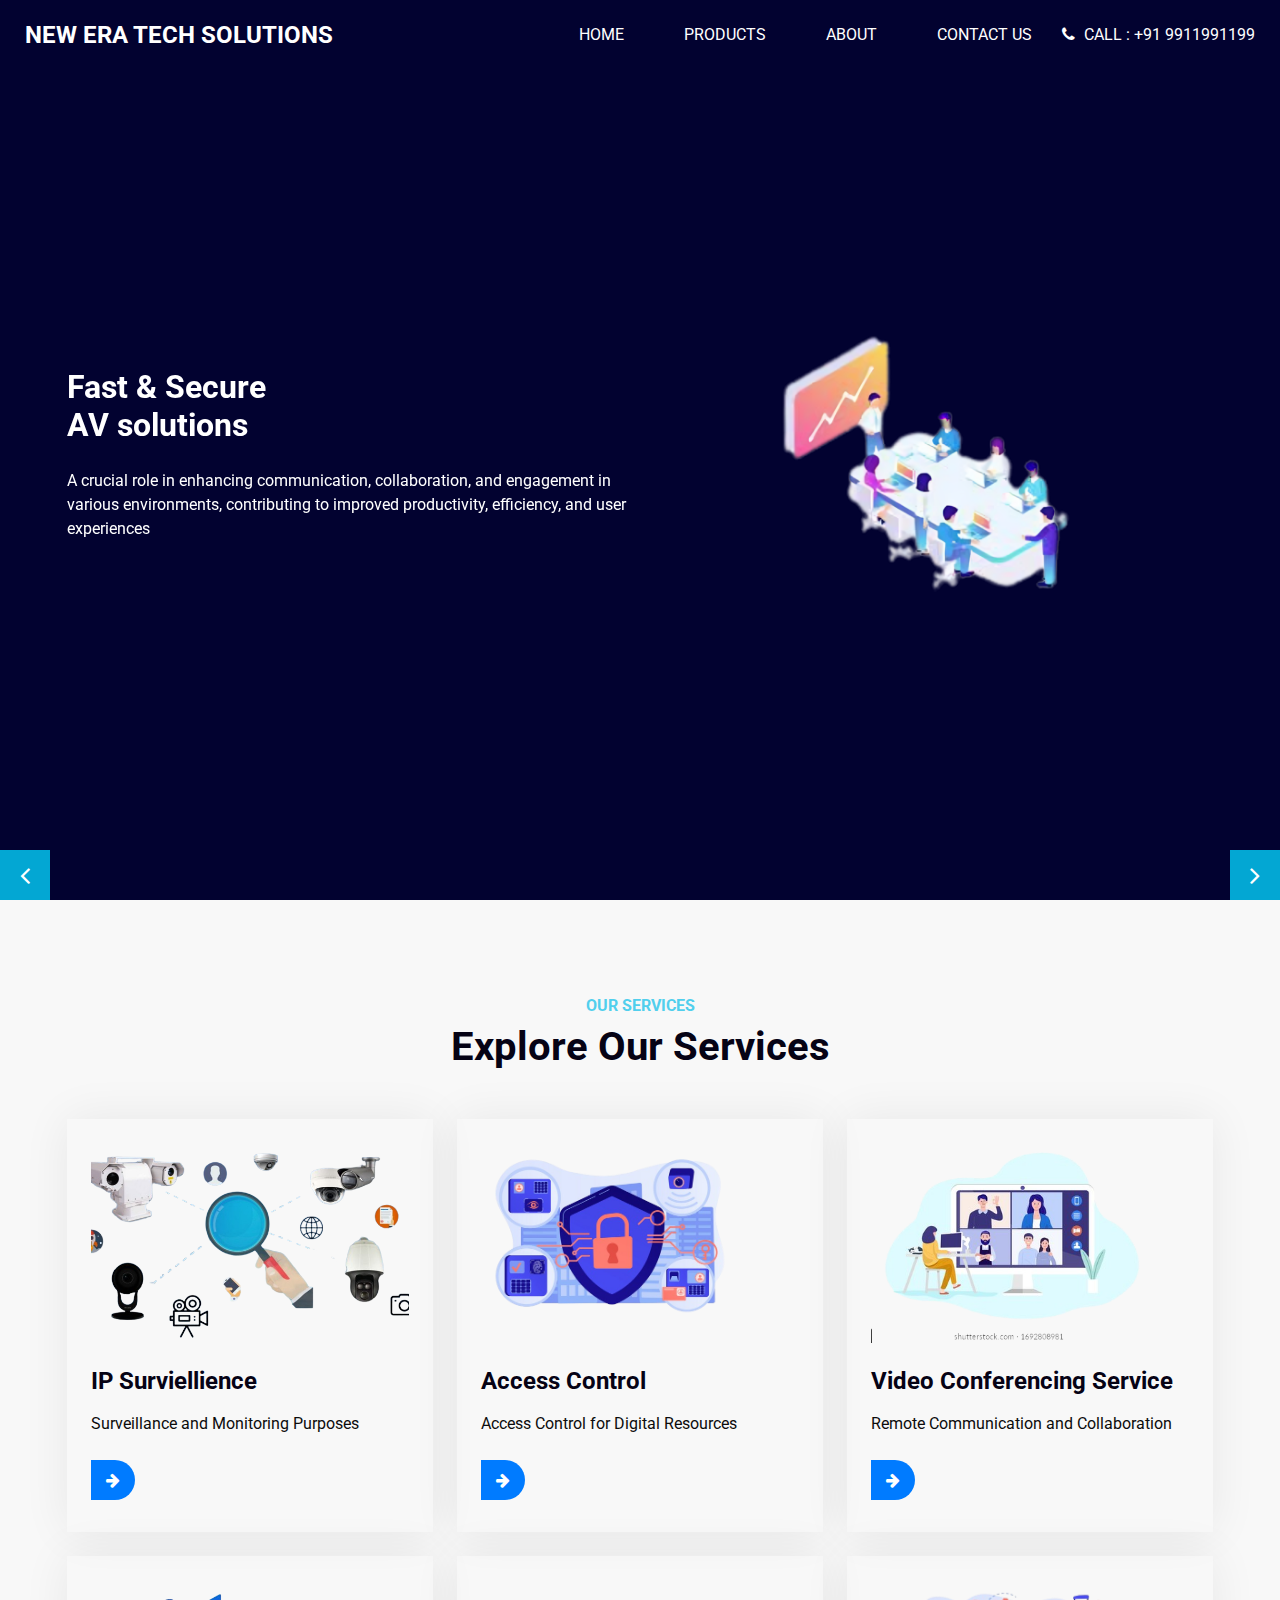
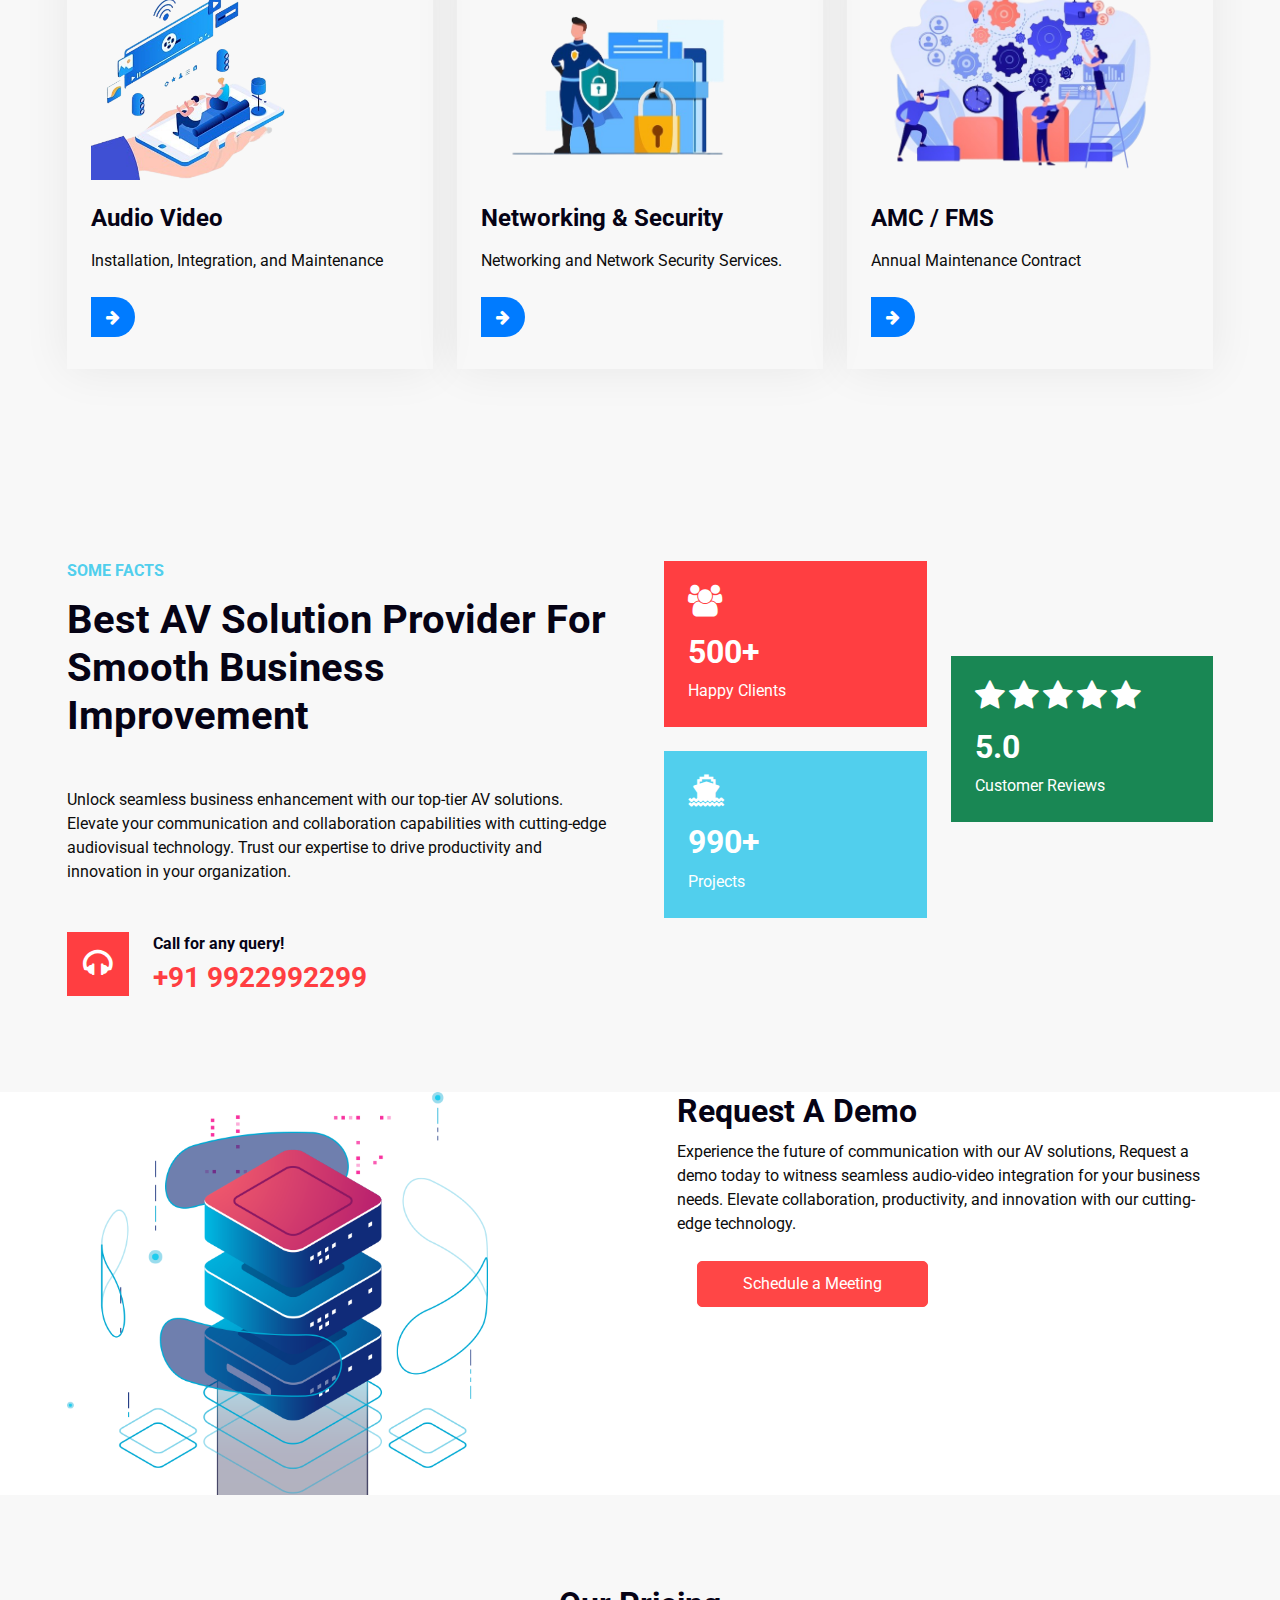
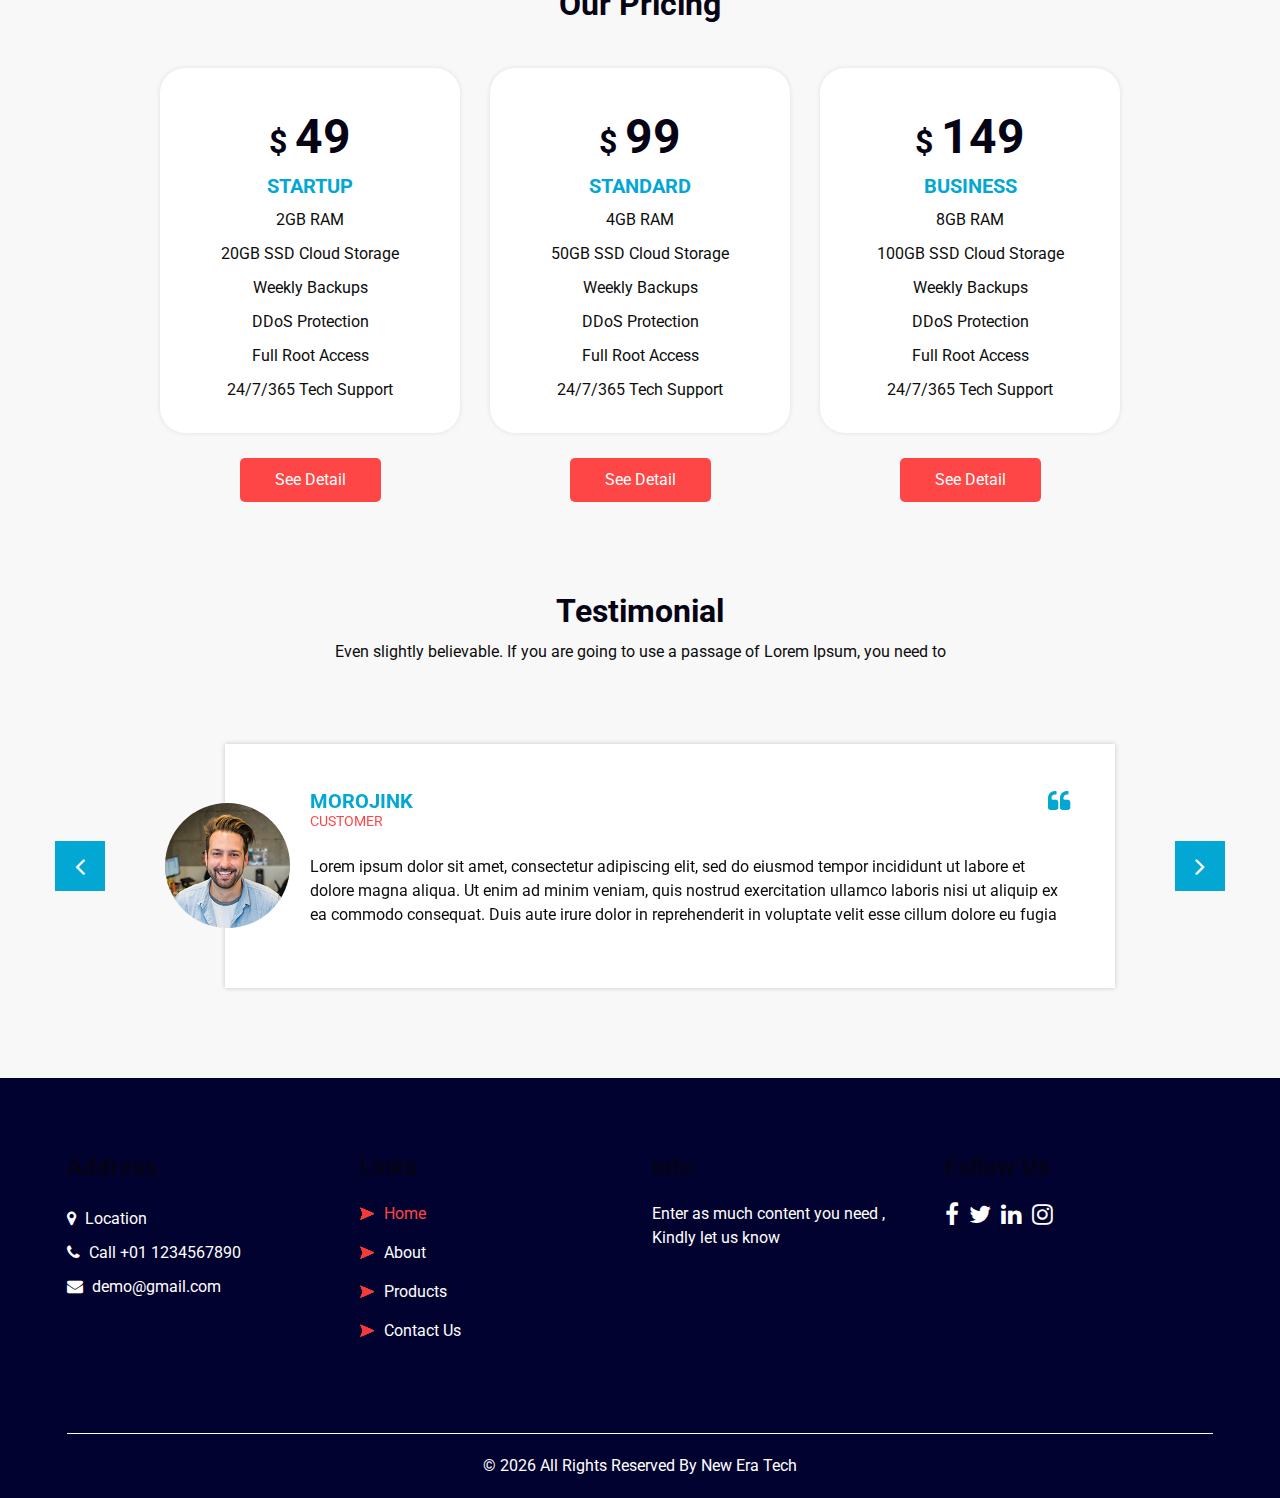
<file: index.html>
<!DOCTYPE html>
<html>

<head>
  <!-- Basic -->
  <meta charset="utf-8" />
  <meta http-equiv="X-UA-Compatible" content="IE=edge" />
  <!-- Mobile Metas -->
  <meta name="viewport" content="width=device-width, initial-scale=1, shrink-to-fit=no" />
  <!-- Site Metas -->
  <link rel="icon" href="images/fevicon.png" type="image/gif" />
  <meta name="keywords" content="" />
  <meta name="description" content="" />
  <meta name="author" content="" />

  <title>NETS India</title>


  <!-- bootstrap core css -->
  <link rel="stylesheet" type="text/css" href="css/bootstrap.css" />
  <link rel="stylesheet" type="text/css" href="css/bootstrap.min.css" />

  <!-- fonts style -->
  <link href="https://fonts.googleapis.com/css2?family=Roboto:wght@400;500;700;900&display=swap" rel="stylesheet">

  <!-- font awesome style -->
  <link href="css/font-awesome.min.css" rel="stylesheet" />

  <!-- Custom styles for this template -->
  <link href="css/style.css" rel="stylesheet" />
  <!-- responsive style -->
  <link href="css/responsive.css" rel="stylesheet" />

</head>

<body>

  <div class="hero_area">
    <!-- header section strats -->
    <header class="header_section">
      <div class="container-fluid">
        <nav class="navbar navbar-expand-lg custom_nav-container ">
          <a class="navbar-brand" href="index.html">
            <span>New Era Tech Solutions</span>
          </a>

          <button class="navbar-toggler" type="button" data-toggle="collapse" data-target="#navbarSupportedContent" aria-controls="navbarSupportedContent" aria-expanded="false" aria-label="Toggle navigation">
            <span class=""> </span>
          </button>

          <div class="collapse navbar-collapse" id="navbarSupportedContent">
            <ul class="navbar-nav  ml-auto">
              <li class="nav-item active">
                <a class="nav-link" href="index.html">Home <span class="sr-only">(current)</span></a>
              </li>
              <li class="nav-item">
                <a class="nav-link" href="service.html">Products</a>
              </li>
              <li class="nav-item">
                <a class="nav-link" href="about.html"> About</a>
              </li>
              <li class="nav-item">
                <a class="nav-link" href="contact.html">Contact Us</a>
              </li>
            </ul>
            <div class="quote_btn-container">

              <a href="">
                <i class="fa fa-phone" aria-hidden="true"></i>
                <span>
                  Call : +91 9911991199
                </span>
              </a>
            </div>
          </div>
        </nav>
      </div>
    </header>
    <!-- end header section -->
    <!-- slider section -->
    <section class="slider_section">
      <div id="customCarousel1" class="carousel slide" data-ride="carousel">
        <div class="carousel-inner">
          <div class="carousel-item active">
            <div class="container ">
              <div class="row">
                <div class="col-md-6">
                  <div class="detail-box">
                    <h1 style="color: #ffff;">
                      Fast & Secure <br>
                      AV solutions
                    </h1>
                    <p>
                      A crucial role in enhancing communication, collaboration, and engagement in various environments, contributing to improved productivity, efficiency, and user experiences</p>
                    <!-- <div class="btn-box">
                      <a href="about.html" class="btn-1">
                        Read More
                      </a>
                      <a href="contact.html" class="btn-2">
                        Contact Us
                      </a>
                    </div> -->
                  </div>
                </div>
                <div class="col-md-6">
                  <div class="row">
                    <div class=" col-lg-10 mx-auto">
                      <div class="img-box">
                        <img src="images/vid-(1).png" alt="">
                      </div>
                    </div>
                  </div>
                </div>
              </div>
            </div>
          </div>
          <div class="carousel-item">
            <div class="container ">
              <div class="row">
                <div class="col-md-6">
                  <div class="detail-box">
                    <h1 style="color: #ffff;">
                      Secure & Managed <br>
                      Surviellience
                    </h1>
                    <p>
                      Anything embarrassing hidden in the middle of text. All the Lorem Ipsuanything embarrassing hidden in the middle of text. All the Lorem Ipsumm </p>
                    <!-- <div class="btn-box">
                      <a href="" class="btn-1">
                        Read More
                      </a>
                      <a href="" class="btn-2">
                        Contact Us
                      </a>
                    </div> -->
                  </div>
                </div>
                <div class="col-md-6">
                  <div class="row">
                    <div class=" col-lg-10 mx-auto">
                      <div class="img-box">
                        <img src="images/man-cam.png" alt="">
                      </div>
                    </div>
                  </div>
                </div>
              </div>
            </div>
          </div>
          <div class="carousel-item">
            <div class="container ">
              <div class="row">
                <div class="col-md-6">
                  <div class="detail-box">
                    <h1 style="color: #ffff;">
                      Real-Time & Reliable <br>
                      Video Conferencing Solutions
                    </h1>
                    <p>
                      Distance dissolved, collaboration enhanced, through video conferencing solutions.</p>
                    <!-- <div class="btn-box">
                      <a href="" class="btn-1">
                        Read More
                      </a>
                      <a href="" class="btn-2">
                        Contact Us
                      </a>
                    </div> -->
                  </div>
                </div>
                <div class="col-md-6">
                  <div class="row">
                    <div class=" col-lg-10 mx-auto">
                      <div class="img-box">
                        <img src="images/meet.png" alt=""> 
                      </div>
                    </div>
                  </div>
                </div>
              </div>
            </div>
          </div>
        </div>
        <div class="carousel_btn-box">
          <a class="carousel-control-prev" href="#customCarousel1" role="button" data-slide="prev">
            <i class="fa fa-angle-left" aria-hidden="true"></i>
            <span class="sr-only">Previous</span>
          </a>
          <a class="carousel-control-next" href="#customCarousel1" role="button" data-slide="next">
            <i class="fa fa-angle-right" aria-hidden="true"></i>
            <span class="sr-only">Next</span>
          </a>
        </div>
      </div>
    </section>
    <!-- end slider section -->
  </div>

   <!-- Service Start -->
   <div class="container-xxl py-5">
    <div class="container py-5">
        <div class="text-center wow fadeInUp" data-wow-delay="0.1s">
            <h6 class="text-secondary text-uppercase">Our Services</h6>
            <h1 class="mb-5">Explore Our Services</h1>
        </div>
        <div class="row g-4">
            <div class="col-md-6 col-lg-4 wow fadeInUp" data-wow-delay="0.3s">
                <div class="service-item p-4">
                    <div class="overflow-hidden mb-4">
                        <img class="img-fluid" src="images/ip-cam.png" alt="">
                    </div>
                    <h4 class="mb-3">IP Surviellience</h4>
                    <p>Surveillance and Monitoring Purposes</p>
                    <a class="btn-slide mt-2 read-more" href="javascript:void(0);"><i class="fa fa-arrow-right"></i><span>Read More</span></a>
                    <p class="full-description" style="display: none;border: 1px solid #ccc;
  padding: 10px;
  border-radius: 5px;
  background-color: #f9f9f9;">IP surveillance refers to the use of Internet Protocol (IP) cameras for video surveillance and monitoring purposes. These cameras are connected to an IP network, allowing users to remotely view and manage video footage. IP surveillance systems provide high-resolution images, advanced analytics, and flexible deployment options, making them ideal for security applications in various environments such as homes, businesses, and public spaces.</p>
                </div>
            </div>
            <div class="col-md-6 col-lg-4 wow fadeInUp" data-wow-delay="0.5s">
                <div class="service-item p-4">
                    <div class="overflow-hidden mb-4">
                        <img class="img-fluid" src="images/access-control.png" alt="">
                    </div>
                    <h4 class="mb-3">Access Control</h4>
                    <p>Access Control for Digital Resources</p>
                    <a class="btn-slide mt-2 read-more" href="javascript:void(0);"><i class="fa fa-arrow-right"></i><span>Read More</span></a>
                    <p class="full-description" style="display: none;border: 1px solid #ccc;
  padding: 10px;
  border-radius: 5px;
  background-color: #f9f9f9;">Access control systems manage and restrict entry to physical spaces or digital resources. These systems use technologies such as keycards, biometric identification, and electronic locks to authenticate and authorize individuals. Access control helps organizations enhance security by preventing unauthorized access, monitoring employee movements, and maintaining records of entry and exit activities.</p>
                </div>
            </div>
            <div class="col-md-6 col-lg-4 wow fadeInUp" data-wow-delay="0.7s">
                <div class="service-item p-4">
                    <div class="overflow-hidden mb-4">
                        <img class="img-fluid" src="images/vconf.png" alt="">
                    </div>
                    <h4 class="mb-3">Video Conferencing Service</h4>
                    <p>Remote Communication and Collaboration</p>
                    <a class="btn-slide mt-2 read-more" href="javascript:void(0);"><i class="fa fa-arrow-right"></i><span>Read More</span></a>
                    <p class="full-description" style="display: none;border: 1px solid #ccc;
  padding: 10px;
  border-radius: 5px;
  background-color: #f9f9f9;">Video conferencing services enable remote communication and collaboration through real-time audio and video interactions. These services provide platforms and equipment for hosting virtual meetings, webinars, and online presentations. Video conferencing solutions offer features such as screen sharing, chat messaging, recording, and integration with other collaboration tools, facilitating seamless communication and collaboration among individuals and teams located in different locations.</p>
                </div>
            </div>
            <div class="col-md-6 col-lg-4 wow fadeInUp" data-wow-delay="0.3s">
                <div class="service-item p-4">
                    <div class="overflow-hidden mb-4">
                        <img class="img-fluid" src="images/audvid.png" alt="">
                    </div>
                    <h4 class="mb-3">Audio Video</h4>
                    <p>Installation, Integration, and Maintenance</p>
                    <a class="btn-slide mt-2 read-more" href="javascript:void(0);"><i class="fa fa-arrow-right"></i><span>Read More</span></a>
                    <p class="full-description" style="display: none;border: 1px solid #ccc;
  padding: 10px;
  border-radius: 5px;
  background-color: #f9f9f9;">Audio-video services encompass the installation, integration, and maintenance of audio and video equipment for various applications. This includes setting up sound systems, displays, projectors, video walls, and other AV components for presentations, events, conferences, and entertainment purposes. Audio-video services also involve optimizing audiovisual setups for optimal performance and user experience.</p>
                </div>
            </div>
            <div class="col-md-6 col-lg-4 wow fadeInUp" data-wow-delay="0.5s">
                <div class="service-item p-4">
                    <div class="overflow-hidden mb-4">
                        <img class="img-fluid" src="images/netsec.png" alt="">
                    </div>
                    <h4 class="mb-3">Networking & Security</h4>
                    <p>Networking and Network Security Services.</p>
                    <a class="btn-slide mt-2 read-more" href="javascript:void(0);"><i class="fa fa-arrow-right"></i><span>Read More</span></a>
                    <p class="full-description" style="display: none;border: 1px solid #ccc;
  padding: 10px;
  border-radius: 5px;
  background-color: #f9f9f9;">Networking and network security services focus on establishing and maintaining reliable and secure communication infrastructures for organizations. This includes designing and implementing network architectures, configuring routers and switches, setting up firewalls and intrusion detection systems, and implementing security protocols such as VPNs and encryption. These services ensure that data is transmitted securely and efficiently across networks while protecting against cyber threats and unauthorized access.</p>
                </div>
            </div>
            <div class="col-md-6 col-lg-4 wow fadeInUp" data-wow-delay="0.7s">
                <div class="service-item p-4">
                    <div class="overflow-hidden mb-4">
                        <img class="img-fluid" src="images/amc.png" alt="">
                    </div>
                    <h4 class="mb-3">AMC / FMS</h4>
                    <p>Annual Maintenance Contract </p>
                    <a class="btn-slide mt-2 read-more" href="javascript:void(0);"><i class="fa fa-arrow-right"></i><span>Read More</span></a>
                    <p class="full-description" style="display: none; border: 1px solid #ccc;
  padding: 10px;
  border-radius: 5px;
  background-color: #f9f9f9;">Annual Maintenance Contract (AMC) and Service Management System (SMS) refer to comprehensive maintenance and management services for facilities and equipment. AMC involves periodic inspections, repairs, and maintenance activities to ensure the smooth operation and longevity of assets such as HVAC systems, electrical systems, plumbing, and building infrastructure. SMS encompasses the implementation of software-based solutions for tracking and managing service requests, work orders, asset inventories, and vendor contracts, streamlining facility management processes and improving operational efficiency.</p>
                </div>
            </div>
        </div>
    </div>
</div>
<!-- Service End -->

 <!-- Fact Start -->
 <div class="container-xxl py-5">
  <div class="container py-5">
      <div class="row g-5">
          <div class="col-lg-6 wow fadeInUp" data-wow-delay="0.1s">
              <h6 class="text-secondary text-uppercase mb-3">Some Facts</h6>
              <h1 class="mb-5">Best AV Solution Provider For Smooth Business Improvement </h1>
              <p class="mb-5">Unlock seamless business enhancement with our top-tier AV solutions. Elevate your communication and collaboration capabilities with cutting-edge audiovisual technology. Trust our expertise to drive productivity and innovation in your organization.</p>
              <div class="d-flex align-items-center">
                  <i class="fa fa-headphones fa-2x flex-shrink-0 bg-primary p-3 text-white"></i>
                  <div class="ps-4">
                      <h6>Call for any query!</h6>
                      <h3 class="text-primary m-0">+91 9922992299</h3>
                  </div>
              </div>
          </div>
          <div class="col-lg-6">
              <div class="row g-4 align-items-center">
                  <div class="col-sm-6">
                      <div class="bg-primary p-4 mb-4 wow fadeIn" data-wow-delay="0.3s">
                          <i class="fa fa-users fa-2x text-white mb-3"></i>
                          <h2 class="text-white mb-2" data-toggle="counter-up">500+</h2>
                          <p class="text-white mb-0">Happy Clients</p>
                      </div>
                      <div class="bg-secondary p-4 wow fadeIn" data-wow-delay="0.5s">
                          <i class="fa fa-ship fa-2x text-white mb-3"></i>
                          <h2 class="text-white mb-2" data-toggle="counter-up">990+</h2>
                          <p class="text-white mb-0">Projects</p>
                      </div>
                  </div>
                  <div class="col-sm-6">
                      <div class="bg-success p-4 wow fadeIn" data-wow-delay="0.7s">
                          <i class="fa fa-star fa-2x text-white mb-3"></i>  <i class="fa fa-star fa-2x text-white mb-3"></i>  <i class="fa fa-star fa-2x text-white mb-3"></i>  <i class="fa fa-star fa-2x text-white mb-3"></i>  <i class="fa fa-star fa-2x text-white mb-3"></i>  
                          <h2 class="text-white mb-2" data-toggle="counter-up">5.0</h2>
                          <p class="text-white mb-0">Customer Reviews</p>
                      </div>
                  </div>
              </div>
          </div>
      </div>
  </div>
</div>
<!-- Fact End -->


  <!-- server section -->

  <section class="server_section" style="background-color: #ffff;">
    <div class="container ">
      <div class="row">
        <div class="col-md-6">
          <div class="img-box">
            <img src="images/slider-img.png" alt="" style="width:75%;">
          </div>
        </div>
        <div class="col-md-6">
          <div class="detail-box">
            <div class="heading_container">
              <h2>
                Request A Demo
              </h2>
              <p>
                Experience the future of communication with our AV solutions, Request a demo today to witness seamless audio-video integration for your business needs. Elevate collaboration, productivity, and innovation with our cutting-edge technology.
              </p>
            </div>
            <a href="contact.html">
              Schedule a Meeting
            </a>
          </div>
        </div>
      </div>
    </div>
  </section>

  <!-- end server section -->

  <!-- price section -->

  <section class="price_section layout_padding">
    <div class="container">
      <div class="heading_container heading_center">
        <h2>
          Our Pricing
        </h2>
      </div>
      <div class="price_container ">
        <div class="box">
          <div class="detail-box">
            <h2>$ <span>49</span></h2>
            <h6>
              Startup
            </h6>
            <ul class="price_features">
              <li>
                2GB RAM
              </li>
              <li>
                20GB SSD Cloud Storage
              </li>
              <li>
                Weekly Backups
              </li>
              <li>
                DDoS Protection
              </li>
              <li>
                Full Root Access
              </li>
              <li>
                24/7/365 Tech Support
              </li>
            </ul>
          </div>
          <div class="btn-box">
            <a href="">
              See Detail
            </a>
          </div>
        </div>
        <div class="box">
          <div class="detail-box">
            <h2>$ <span>99</span></h2>
            <h6>
              Standard
            </h6>
            <ul class="price_features">
              <li>
                4GB RAM
              </li>
              <li>
                50GB SSD Cloud Storage
              </li>
              <li>
                Weekly Backups
              </li>
              <li>
                DDoS Protection
              </li>
              <li>
                Full Root Access
              </li>
              <li>
                24/7/365 Tech Support
              </li>
            </ul>
          </div>
          <div class="btn-box">
            <a href="">
              See Detail
            </a>
          </div>
        </div>
        <div class="box">
          <div class="detail-box">
            <h2>$ <span>149</span></h2>
            <h6>
              Business
            </h6>
            <ul class="price_features">
              <li>
                8GB RAM
              </li>
              <li>
                100GB SSD Cloud Storage
              </li>
              <li>
                Weekly Backups
              </li>
              <li>
                DDoS Protection
              </li>
              <li>
                Full Root Access
              </li>
              <li>
                24/7/365 Tech Support
              </li>
            </ul>
          </div>
          <div class="btn-box">
            <a href="">
              See Detail
            </a>
          </div>
        </div>
      </div>
    </div>
  </section>

  <!-- price section -->

  <!-- client section -->
  <section class="client_section ">
    <div class="container">
      <div class="heading_container heading_center">
        <h2>
          Testimonial
        </h2>
        <p>
          Even slightly believable. If you are going to use a passage of Lorem Ipsum, you need to
        </p>
      </div>
    </div>
    <div class="container px-0">
      <div id="customCarousel2" class="carousel  slide" data-ride="carousel">
        <div class="carousel-inner">
          <div class="carousel-item active">
            <div class="container">
              <div class="row">
                <div class="col-md-10 mx-auto">
                  <div class="box">
                    <div class="img-box">
                      <img src="images/client.jpg" alt="">
                    </div>
                    <div class="detail-box">
                      <div class="client_info">
                        <div class="client_name">
                          <h5>
                            Morojink
                          </h5>
                          <h6>
                            Customer
                          </h6>
                        </div>
                        <i class="fa fa-quote-left" aria-hidden="true"></i>
                      </div>
                      <p>
                        Lorem ipsum dolor sit amet, consectetur adipiscing elit, sed do eiusmod tempor incididunt ut
                        labore
                        et
                        dolore magna aliqua. Ut enim ad minim veniam, quis nostrud exercitation ullamco laboris nisi ut
                        aliquip ex ea commodo consequat. Duis aute irure dolor in reprehenderit in voluptate velit esse
                        cillum
                        dolore eu fugia
                      </p>
                    </div>
                  </div>
                </div>
              </div>
            </div>
          </div>
          <div class="carousel-item">
            <div class="container">
              <div class="row">
                <div class="col-md-10 mx-auto">
                  <div class="box">
                    <div class="img-box">
                      <img src="images/client.jpg" alt="">
                    </div>
                    <div class="detail-box">
                      <div class="client_info">
                        <div class="client_name">
                          <h5>
                            Morojink
                          </h5>
                          <h6>
                            Customer
                          </h6>
                        </div>
                        <i class="fa fa-quote-left" aria-hidden="true"></i>
                      </div>
                      <p>
                        Lorem ipsum dolor sit amet, consectetur adipiscing elit, sed do eiusmod tempor incididunt ut
                        labore
                        et
                        dolore magna aliqua. Ut enim ad minim veniam, quis nostrud exercitation ullamco laboris nisi ut
                        aliquip ex ea commodo consequat. Duis aute irure dolor in reprehenderit in voluptate velit esse
                        cillum
                        dolore eu fugia
                      </p>
                    </div>
                  </div>
                </div>
              </div>
            </div>
          </div>
          <div class="carousel-item">
            <div class="container">
              <div class="row">
                <div class="col-md-10 mx-auto">
                  <div class="box">
                    <div class="img-box">
                      <img src="images/client.jpg" alt="">
                    </div>
                    <div class="detail-box">
                      <div class="client_info">
                        <div class="client_name">
                          <h5>
                            Morojink
                          </h5>
                          <h6>
                            Customer
                          </h6>
                        </div>
                        <i class="fa fa-quote-left" aria-hidden="true"></i>
                      </div>
                      <p>
                        Lorem ipsum dolor sit amet, consectetur adipiscing elit, sed do eiusmod tempor incididunt ut
                        labore
                        et
                        dolore magna aliqua. Ut enim ad minim veniam, quis nostrud exercitation ullamco laboris nisi ut
                        aliquip ex ea commodo consequat. Duis aute irure dolor in reprehenderit in voluptate velit esse
                        cillum
                        dolore eu fugia
                      </p>
                    </div>
                  </div>
                </div>
              </div>
            </div>
          </div>
        </div>
        <div class="carousel_btn-box">
          <a class="carousel-control-prev" href="#customCarousel2" role="button" data-slide="prev">
            <i class="fa fa-angle-left" aria-hidden="true"></i>
            <span class="sr-only">Previous</span>
          </a>
          <a class="carousel-control-next" href="#customCarousel2" role="button" data-slide="next">
            <i class="fa fa-angle-right" aria-hidden="true"></i>
            <span class="sr-only">Next</span>
          </a>
        </div>
      </div>
    </div>
  </section>
  <!-- end client section -->

  <!-- contact section
  <section class="contact_section layout_padding-bottom">
    <div class="container">
      <div class="heading_container heading_center">
        <h2>
          Get In Touch
        </h2>
      </div>
      <div class="row">
        <div class="col-md-8 col-lg-6 mx-auto">
          <div class="form_container">
            <form action="">
              <div>
                <input type="text" placeholder="Your Name" />
              </div>
              <div>
                <input type="email" placeholder="Your Email" />
              </div>
              <div>
                <input type="text" placeholder="Your Phone" />
              </div>
              <div>
                <input type="text" class="message-box" placeholder="Message" />
              </div>
              <div class="btn_box ">
                <button>
                  SEND
                </button>
              </div>
            </form>
          </div>
        </div>
      </div>
    </div>
  </section> -->
  <!-- end contact section -->

  <!-- info section -->

  <section class="info_section layout_padding2">
    <div class="container">
      <div class="row">
        <div class="col-md-3">
          <div class="info_contact">
            <h4>
              Address
            </h4>
            <div class="contact_link_box">
              <a href="">
                <i class="fa fa-map-marker" aria-hidden="true"></i>
                <span>
                  Location
                </span>
              </a>
              <a href="">
                <i class="fa fa-phone" aria-hidden="true"></i>
                <span>
                  Call +01 1234567890
                </span>
              </a>
              <a href="">
                <i class="fa fa-envelope" aria-hidden="true"></i>
                <span>
                  demo@gmail.com
                </span>
              </a>
            </div>
          </div>
          
        </div>
        <div class="col-md-3">
          <div class="info_link_box">
            <h4>
              Links
            </h4>
            <div class="info_links">
              <a class="active" href="index.html">
                <img src="images/nav-bullet.png" alt="">
                Home
              </a>
              <a class="" href="about.html">
                <img src="images/nav-bullet.png" alt="">
                About
              </a>
              <a class="" href="service.html">
                <img src="images/nav-bullet.png" alt="">
                Products
              </a>
              <a class="" href="contact.html">
                <img src="images/nav-bullet.png" alt="">
                Contact Us
              </a>
            </div>
          </div>
        </div>
        <div class="col-md-3">
          <div class="info_detail">
            <h4>
              Info
            </h4>
            <p>
              Enter as much content you need , Kindly let us know 
            </p>
          </div>
        </div>
        <div class="col-md-3 mb-0">
          <h4>
            Follow Us
          </h4>
          <div class="info_social">
            <a href="">
              <i class="fa fa-facebook" aria-hidden="true"></i>
            </a>
            <a href="">
              <i class="fa fa-twitter" aria-hidden="true"></i>
            </a>
            <a href="">
              <i class="fa fa-linkedin" aria-hidden="true"></i>
            </a>
            <a href="">
              <i class="fa fa-instagram" aria-hidden="true"></i>
            </a>
          </div>
        </div>
      </div>
    </div>
  </section>

  <!-- end info section -->


  <!-- footer section -->
  <footer class="footer_section">
    <div class="container">
      <p>
        &copy; <span id="displayYear"></span> All Rights Reserved By
        New Era Tech
      </p>
    </div>
  </footer>
  <!-- footer section -->

  <!-- jQery -->
  <script src="js/jquery-3.4.1.min.js"></script>
  <!-- bootstrap js -->
  <script src="js/bootstrap.js"></script>
  <!-- custom js -->
  <script src="js/custom.js"></script>


</body>
<script src="js/counterup/counterup.min.js"></script>
<script>
  // Function to toggle the display of full description on clicking "Read More"
  document.querySelectorAll('.read-more').forEach(function(item) {
        item.addEventListener('click', function() {
            var serviceItem = this.closest('.service-item');
            var fullDescription = serviceItem.querySelector('.full-description');
            if (fullDescription.style.display === 'none' || fullDescription.style.display === '') {
                fullDescription.style.display = 'block';
                this.querySelector('span').textContent = 'Read Less';
            } else {
                fullDescription.style.display = 'none';
                this.querySelector('span').textContent = 'Read More';
            }
        });
    });
    $('[data-toggle="counter-up"]').counterUp({
        delay: 10,
        time: 2000
    });
</script>
</html>
</file>
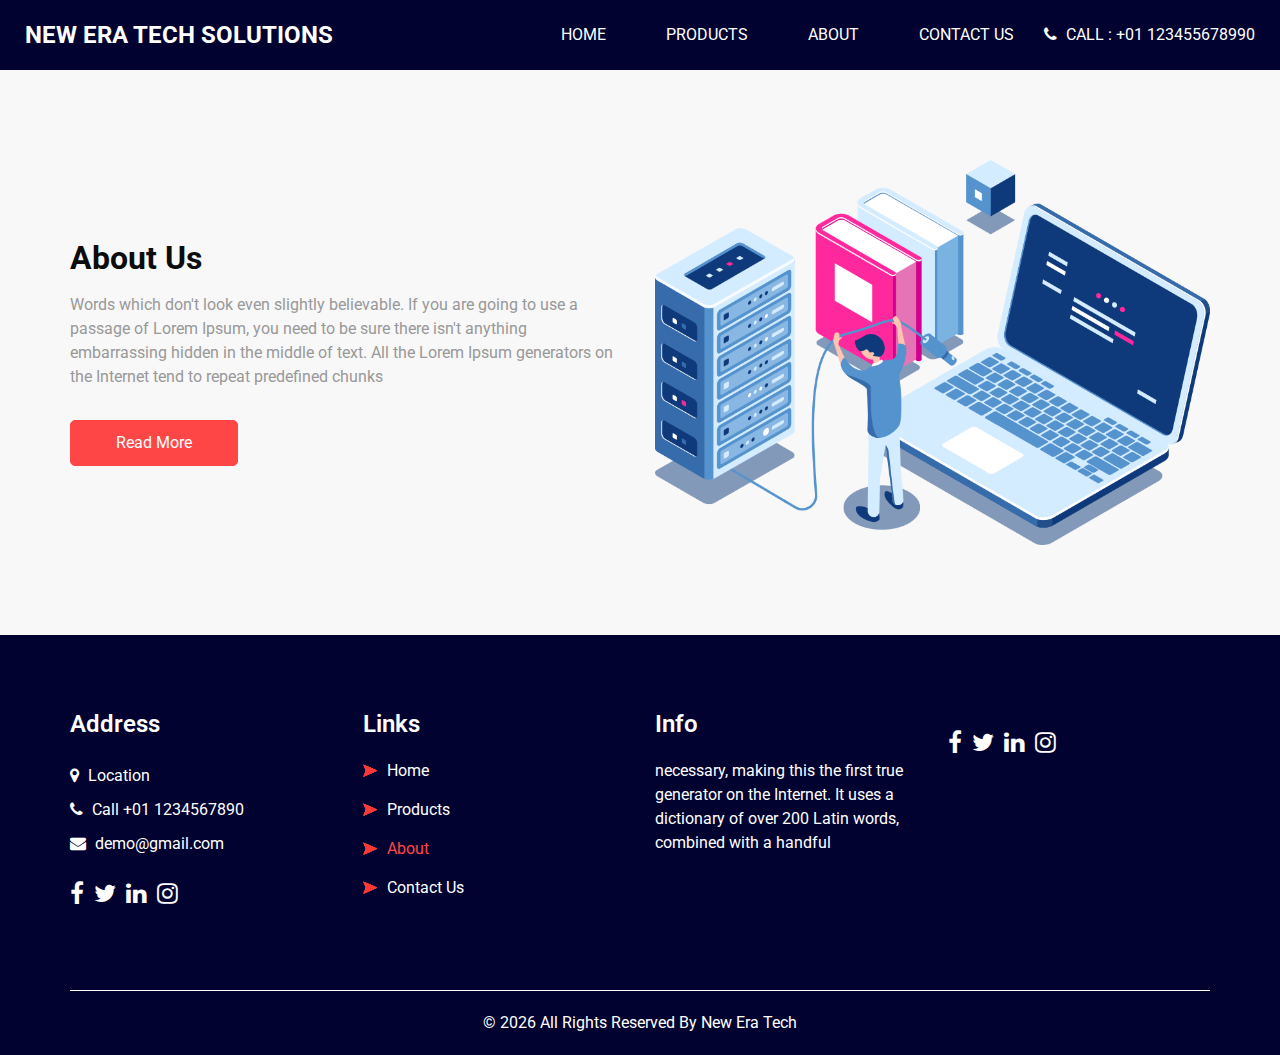
<file: about.html>
<!DOCTYPE html>
<html>

<head>
  <!-- Basic -->
  <meta charset="utf-8" />
  <meta http-equiv="X-UA-Compatible" content="IE=edge" />
  <!-- Mobile Metas -->
  <meta name="viewport" content="width=device-width, initial-scale=1, shrink-to-fit=no" />
  <!-- Site Metas -->
  <link rel="icon" href="images/fevicon.png" type="image/gif" />
  <meta name="keywords" content="" />
  <meta name="description" content="" />
  <meta name="author" content="" />

  <title>NETS India</title>


  <!-- bootstrap core css -->
  <link rel="stylesheet" type="text/css" href="css/bootstrap.css" />

  <!-- fonts style -->
  <link href="https://fonts.googleapis.com/css2?family=Roboto:wght@400;500;700;900&display=swap" rel="stylesheet">

  <!-- font awesome style -->
  <link href="css/font-awesome.min.css" rel="stylesheet" />

  <!-- Custom styles for this template -->
  <link href="css/style.css" rel="stylesheet" />
  <!-- responsive style -->
  <link href="css/responsive.css" rel="stylesheet" />

</head>

<body class="sub_page">

  <div class="hero_area">
    <!-- header section strats -->
    <header class="header_section">
      <div class="container-fluid">
        <nav class="navbar navbar-expand-lg custom_nav-container ">
          <a class="navbar-brand" href="index.html">
            <span>New Era Tech Solutions</span>
          </a>

          <button class="navbar-toggler" type="button" data-toggle="collapse" data-target="#navbarSupportedContent" aria-controls="navbarSupportedContent" aria-expanded="false" aria-label="Toggle navigation">
            <span class=""> </span>
          </button>

          <div class="collapse navbar-collapse" id="navbarSupportedContent">
            <ul class="navbar-nav  ml-auto">
              <li class="nav-item ">
                <a class="nav-link" href="index.html">Home <span class="sr-only">(current)</span></a>
              </li>
              <li class="nav-item">
                <a class="nav-link" href="service.html">Products</a>
              </li>
              <li class="nav-item active">
                <a class="nav-link" href="about.html"> About</a>
              </li>
              <li class="nav-item">
                <a class="nav-link" href="contact.html">Contact Us</a>
              </li>
            </ul>
            <div class="quote_btn-container">
              <a href="">
                <i class="fa fa-phone" aria-hidden="true"></i>
                <span>
                  Call : +01 123455678990
                </span>
              </a>
            </div>
          </div>
        </nav>
      </div>
    </header>
    <!-- end header section -->
  </div>

  <!-- about section -->

  <section class="about_section layout_padding">
    <div class="container  ">
      <div class="row">
        <div class="col-md-6">
          <div class="detail-box">
            <div class="heading_container">
              <h2>
                About Us
              </h2>
            </div>
            <p>
              Words which don't look even slightly believable. If you are going to use a passage of Lorem Ipsum, you need to be sure there isn't anything embarrassing hidden in the middle of text. All the Lorem Ipsum generators on the Internet tend to repeat predefined chunks </p>
            <a href="">
              Read More
            </a>
          </div>
        </div>
        <div class="col-md-6 ">
          <div class="img-box">
            <img src="images/about-img.png" alt="">
          </div>
        </div>

      </div>
    </div>
  </section>

  <!-- end about section -->

  <!-- info section -->

  <section class="info_section layout_padding2">
    <div class="container">
      <div class="row">
        <div class="col-md-3">
          <div class="info_contact">
            <h4>
              Address
            </h4>
            <div class="contact_link_box">
              <a href="">
                <i class="fa fa-map-marker" aria-hidden="true"></i>
                <span>
                  Location
                </span>
              </a>
              <a href="">
                <i class="fa fa-phone" aria-hidden="true"></i>
                <span>
                  Call +01 1234567890
                </span>
              </a>
              <a href="">
                <i class="fa fa-envelope" aria-hidden="true"></i>
                <span>
                  demo@gmail.com
                </span>
              </a>
            </div>
          </div>
          <div class="info_social">
            <a href="">
              <i class="fa fa-facebook" aria-hidden="true"></i>
            </a>
            <a href="">
              <i class="fa fa-twitter" aria-hidden="true"></i>
            </a>
            <a href="">
              <i class="fa fa-linkedin" aria-hidden="true"></i>
            </a>
            <a href="">
              <i class="fa fa-instagram" aria-hidden="true"></i>
            </a>
          </div>
        </div>
        <div class="col-md-3">
          <div class="info_link_box">
            <h4>
              Links
            </h4>
            <div class="info_links">
              <a class="" href="index.html">
                <img src="images/nav-bullet.png" alt="">
                Home
              </a>
              <a class="" href="service.html">
                <img src="images/nav-bullet.png" alt="">
                Products
              </a>
              <a class="active" href="about.html">
                <img src="images/nav-bullet.png" alt="">
                About
              </a>
              
              <a class="" href="contact.html">
                <img src="images/nav-bullet.png" alt="">
                Contact Us
              </a>
            </div>
          </div>
        </div>
        <div class="col-md-3">
          <div class="info_detail">
            <h4>
              Info
            </h4>
            <p>
              necessary, making this the first true generator on the Internet. It uses a dictionary of over 200 Latin words, combined with a handful
            </p>
          </div>
        </div>
        <div class="col-md-3 mb-0">
          <div class="info_social">
            <a href="">
              <i class="fa fa-facebook" aria-hidden="true"></i>
            </a>
            <a href="">
              <i class="fa fa-twitter" aria-hidden="true"></i>
            </a>
            <a href="">
              <i class="fa fa-linkedin" aria-hidden="true"></i>
            </a>
            <a href="">
              <i class="fa fa-instagram" aria-hidden="true"></i>
            </a>
          </div>
        </div>
      </div>
    </div>
  </section>

  <!-- end info section -->


  <!-- footer section -->
  <footer class="footer_section">
    <div class="container">
      <p>
        &copy; <span id="displayYear"></span> All Rights Reserved By
        New Era Tech
      </p>
    </div>
  </footer>
  <!-- footer section -->

  <!-- jQery -->
  <script src="js/jquery-3.4.1.min.js"></script>
  <!-- bootstrap js -->
  <script src="js/bootstrap.js"></script>
  <!-- custom js -->
  <script src="js/custom.js"></script>


</body>

</html>
</file>
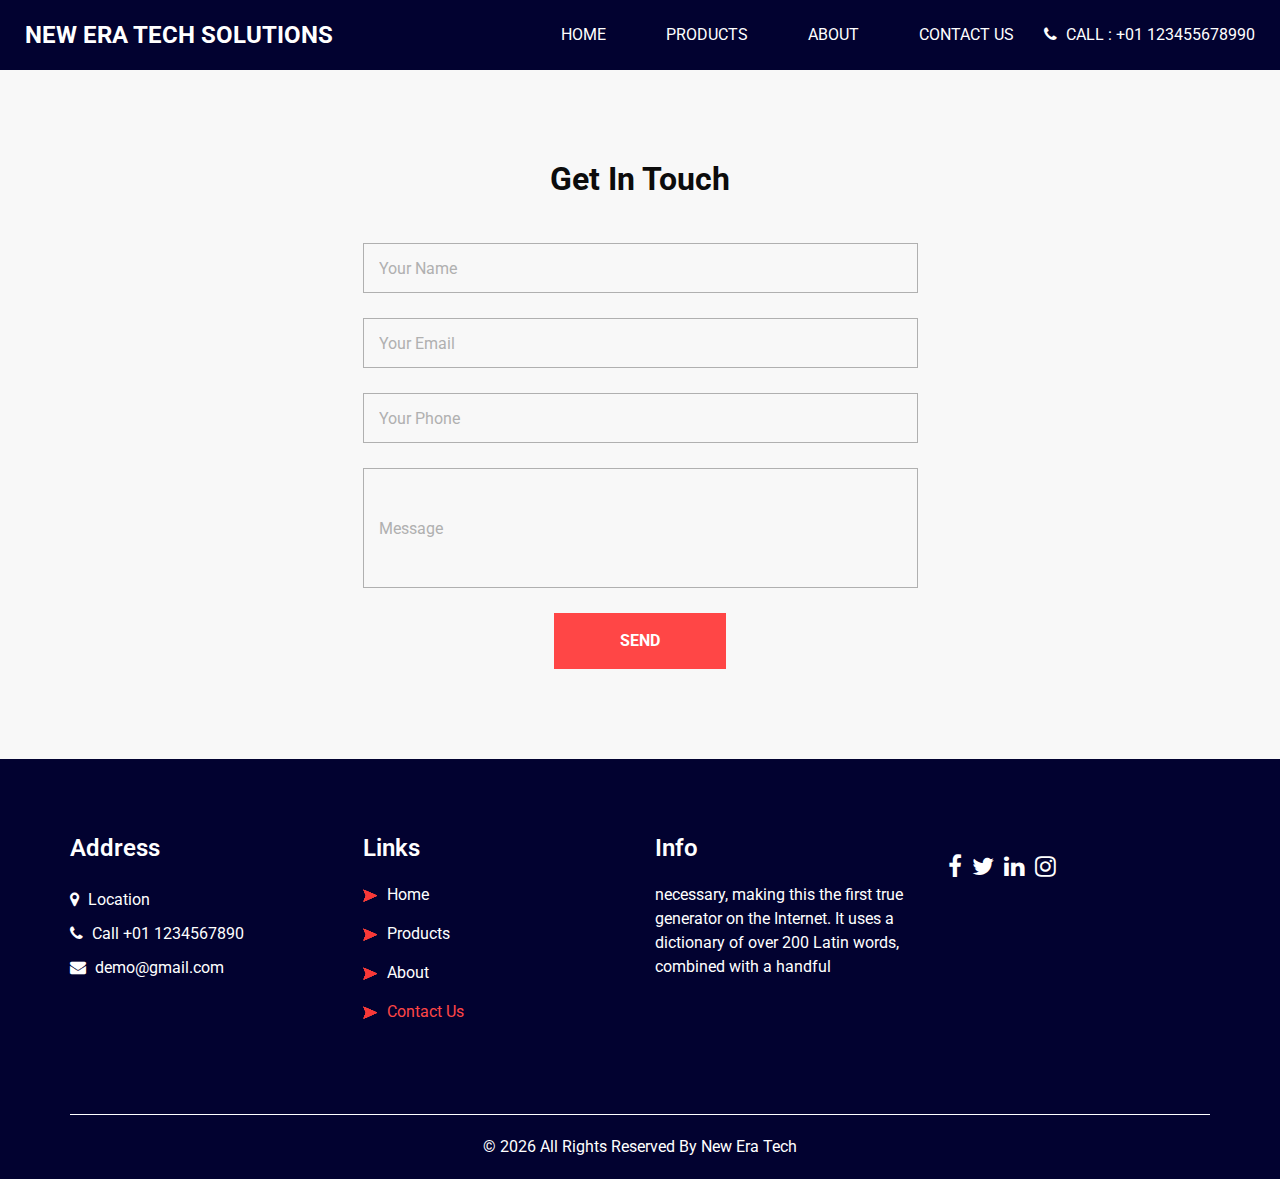
<file: contact.html>
<!DOCTYPE html>
<html>

<head>
  <!-- Basic -->
  <meta charset="utf-8" />
  <meta http-equiv="X-UA-Compatible" content="IE=edge" />
  <!-- Mobile Metas -->
  <meta name="viewport" content="width=device-width, initial-scale=1, shrink-to-fit=no" />
  <!-- Site Metas -->
  <link rel="icon" href="images/fevicon.png" type="image/gif" />
  <meta name="keywords" content="" />
  <meta name="description" content="" />
  <meta name="author" content="" />

  <title>NETS India</title>


  <!-- bootstrap core css -->
  <link rel="stylesheet" type="text/css" href="css/bootstrap.css" />

  <!-- fonts style -->
  <link href="https://fonts.googleapis.com/css2?family=Roboto:wght@400;500;700;900&display=swap" rel="stylesheet">

  <!-- font awesome style -->
  <link href="css/font-awesome.min.css" rel="stylesheet" />

  <!-- Custom styles for this template -->
  <link href="css/style.css" rel="stylesheet" />
  <!-- responsive style -->
  <link href="css/responsive.css" rel="stylesheet" />

</head>

<body class="sub_page">

  <div class="hero_area">
    <!-- header section strats -->
    <header class="header_section">
      <div class="container-fluid">
        <nav class="navbar navbar-expand-lg custom_nav-container ">
          <a class="navbar-brand" href="index.html">
            <span>New Era Tech Solutions</span>
          </a>

          <button class="navbar-toggler" type="button" data-toggle="collapse" data-target="#navbarSupportedContent" aria-controls="navbarSupportedContent" aria-expanded="false" aria-label="Toggle navigation">
            <span class=""> </span>
          </button>

          <div class="collapse navbar-collapse" id="navbarSupportedContent">
            <ul class="navbar-nav  ml-auto">
              <li class="nav-item ">
                <a class="nav-link" href="index.html">Home <span class="sr-only">(current)</span></a>
              </li>
              <li class="nav-item">
                <a class="nav-link" href="service.html">Products</a>
              </li>
              <li class="nav-item">
                <a class="nav-link" href="about.html"> About</a>
              </li>
              <li class="nav-item active">
                <a class="nav-link" href="contact.html">Contact Us</a>
              </li>
            </ul>
            <div class="quote_btn-container">
              <a href="">
                <i class="fa fa-phone" aria-hidden="true"></i>
                <span>
                  Call : +01 123455678990
                </span>
              </a>
            </div>
          </div>
        </nav>
      </div>
    </header>
    <!-- end header section -->
  </div>

  <!-- contact section -->
  <section class="contact_section layout_padding">
    <div class="container">
      <div class="heading_container heading_center">
        <h2>
          Get In Touch
        </h2>
      </div>
      <div class="row">
        <div class="col-md-8 col-lg-6 mx-auto">
          <div class="form_container">
            <form action="">
              <div>
                <input type="text" placeholder="Your Name" />
              </div>
              <div>
                <input type="email" placeholder="Your Email" />
              </div>
              <div>
                <input type="text" placeholder="Your Phone" />
              </div>
              <div>
                <input type="text" class="message-box" placeholder="Message" />
              </div>
              <div class="btn_box ">
                <button>
                  SEND
                </button>
              </div>
            </form>
          </div>
        </div>
      </div>
    </div>
  </section>
  <!-- end contact section -->

  <!-- info section -->

  <section class="info_section layout_padding2">
    <div class="container">
      <div class="row">
        <div class="col-md-3">
          <div class="info_contact">
            <h4>
              Address
            </h4>
            <div class="contact_link_box">
              <a href="">
                <i class="fa fa-map-marker" aria-hidden="true"></i>
                <span>
                  Location
                </span>
              </a>
              <a href="">
                <i class="fa fa-phone" aria-hidden="true"></i>
                <span>
                  Call +01 1234567890
                </span>
              </a>
              <a href="">
                <i class="fa fa-envelope" aria-hidden="true"></i>
                <span>
                  demo@gmail.com
                </span>
              </a>
            </div>
          </div>
          
        </div>
        <div class="col-md-3">
          <div class="info_link_box">
            <h4>
              Links
            </h4>
            <div class="info_links">
              <a class="" href="index.html">
                <img src="images/nav-bullet.png" alt="">
                Home
              </a>
              <a class="" href="service.html">
                <img src="images/nav-bullet.png" alt="">
                Products
              </a>
              <a class="" href="about.html">
                <img src="images/nav-bullet.png" alt="">
                About
              </a>
              <a class="active" href="contact.html">
                <img src="images/nav-bullet.png" alt="">
                Contact Us
              </a>
            </div>
          </div>
        </div>
        <div class="col-md-3">
          <div class="info_detail">
            <h4>
              Info
            </h4>
            <p>
              necessary, making this the first true generator on the Internet. It uses a dictionary of over 200 Latin words, combined with a handful
            </p>
          </div>
        </div>
        <div class="col-md-3 mb-0">
          <div class="info_social">
            <a href="">
              <i class="fa fa-facebook" aria-hidden="true"></i>
            </a>
            <a href="">
              <i class="fa fa-twitter" aria-hidden="true"></i>
            </a>
            <a href="">
              <i class="fa fa-linkedin" aria-hidden="true"></i>
            </a>
            <a href="">
              <i class="fa fa-instagram" aria-hidden="true"></i>
            </a>
          </div>
        </div>
      </div>
    </div>
  </section>

  <!-- end info section -->


  <!-- footer section -->
  <footer class="footer_section">
    <div class="container">
      <p>
        &copy; <span id="displayYear"></span> All Rights Reserved By
        New Era Tech
      </p>
    </div>
  </footer>
  <!-- footer section -->

  <!-- jQery -->
  <script src="js/jquery-3.4.1.min.js"></script>
  <!-- bootstrap js -->
  <script src="js/bootstrap.js"></script>
  <!-- custom js -->
  <script src="js/custom.js"></script>


</body>

</html>
</file>
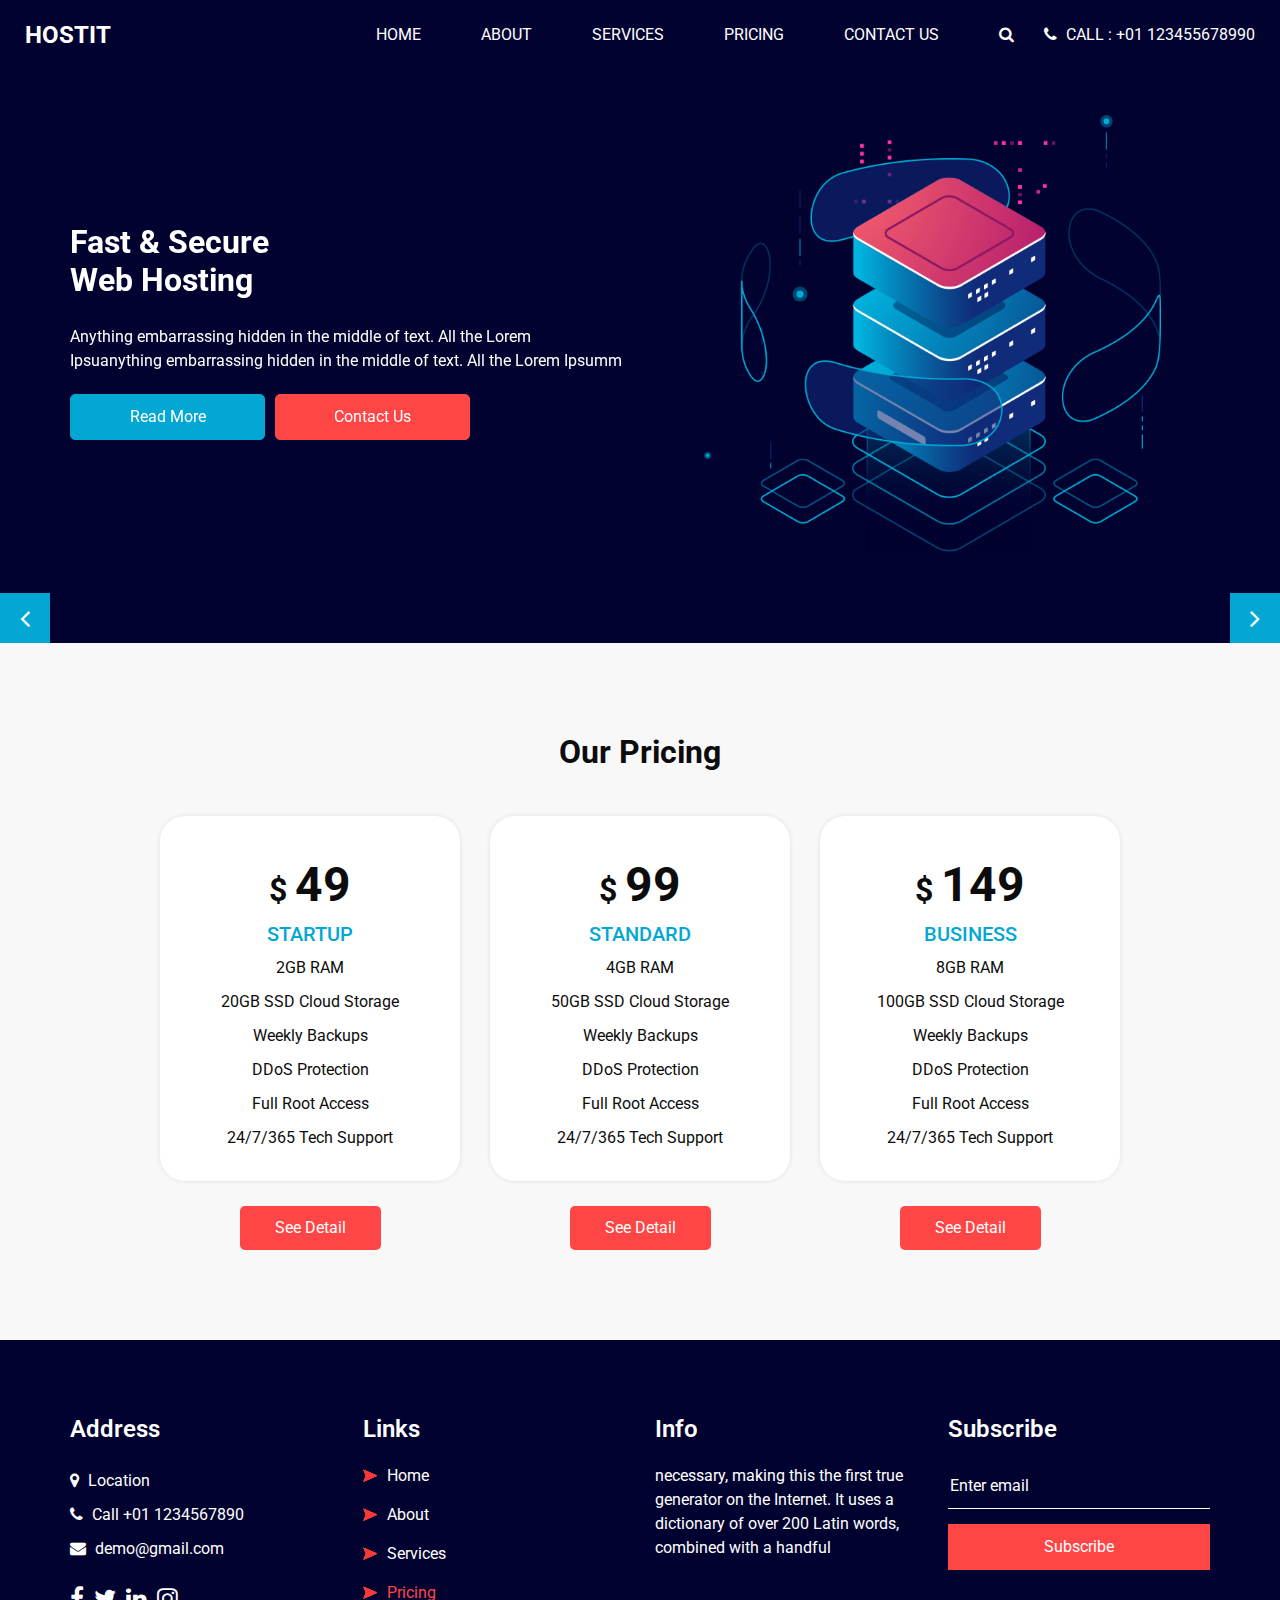
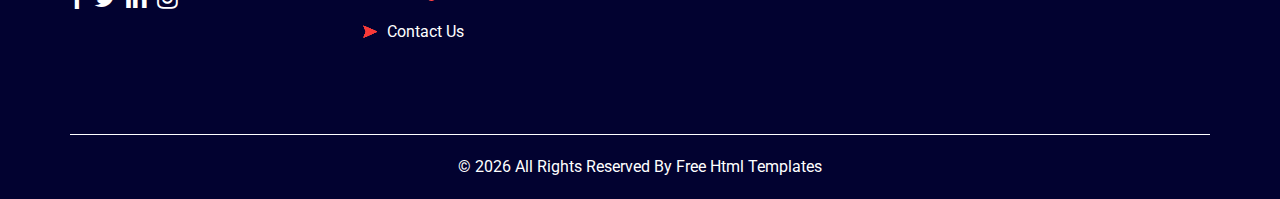
<file: price.html>
<!DOCTYPE html>
<html>

<head>
  <!-- Basic -->
  <meta charset="utf-8" />
  <meta http-equiv="X-UA-Compatible" content="IE=edge" />
  <!-- Mobile Metas -->
  <meta name="viewport" content="width=device-width, initial-scale=1, shrink-to-fit=no" />
  <!-- Site Metas -->
  <link rel="icon" href="images/fevicon.png" type="image/gif" />
  <meta name="keywords" content="" />
  <meta name="description" content="" />
  <meta name="author" content="" />

  <title>Hostit</title>


  <!-- bootstrap core css -->
  <link rel="stylesheet" type="text/css" href="css/bootstrap.css" />

  <!-- fonts style -->
  <link href="https://fonts.googleapis.com/css2?family=Roboto:wght@400;500;700;900&display=swap" rel="stylesheet">

  <!-- font awesome style -->
  <link href="css/font-awesome.min.css" rel="stylesheet" />

  <!-- Custom styles for this template -->
  <link href="css/style.css" rel="stylesheet" />
  <!-- responsive style -->
  <link href="css/responsive.css" rel="stylesheet" />

</head>

<body class="sub_page">

  <div class="hero_area">
    <!-- header section strats -->
    <header class="header_section">
      <div class="container-fluid">
        <nav class="navbar navbar-expand-lg custom_nav-container ">
          <a class="navbar-brand" href="index.html">
            <span>Hostit</span>
          </a>

          <button class="navbar-toggler" type="button" data-toggle="collapse" data-target="#navbarSupportedContent" aria-controls="navbarSupportedContent" aria-expanded="false" aria-label="Toggle navigation">
            <span class=""> </span>
          </button>

          <div class="collapse navbar-collapse" id="navbarSupportedContent">
            <ul class="navbar-nav  ml-auto">
              <li class="nav-item ">
                <a class="nav-link" href="index.html">Home <span class="sr-only">(current)</span></a>
              </li>
              <li class="nav-item">
                <a class="nav-link" href="about.html"> About</a>
              </li>
              <li class="nav-item">
                <a class="nav-link" href="service.html">Services</a>
              </li>
              <li class="nav-item active">
                <a class="nav-link" href="price.html">Pricing</a>
              </li>
              <li class="nav-item">
                <a class="nav-link" href="contact.html">Contact Us</a>
              </li>
            </ul>
            <div class="quote_btn-container">
              <form class="form-inline">
                <button class="btn   nav_search-btn" type="submit">
                  <i class="fa fa-search" aria-hidden="true"></i>
                </button>
              </form>
              <a href="">
                <i class="fa fa-phone" aria-hidden="true"></i>
                <span>
                  Call : +01 123455678990
                </span>
              </a>
            </div>
          </div>
        </nav>
      </div>
    </header>
    <!-- end header section -->
    <!-- slider section -->
    <section class="slider_section ">
      <div id="customCarousel1" class="carousel slide" data-ride="carousel">
        <div class="carousel-inner">
          <div class="carousel-item active">
            <div class="container ">
              <div class="row">
                <div class="col-md-6">
                  <div class="detail-box">
                    <h1>
                      Fast & Secure <br>
                      Web Hosting
                    </h1>
                    <p>
                      Anything embarrassing hidden in the middle of text. All the Lorem Ipsuanything embarrassing hidden in the middle of text. All the Lorem Ipsumm </p>
                    <div class="btn-box">
                      <a href="" class="btn-1">
                        Read More
                      </a>
                      <a href="" class="btn-2">
                        Contact Us
                      </a>
                    </div>
                  </div>
                </div>
                <div class="col-md-6">
                  <div class="row">
                    <div class=" col-lg-10 mx-auto">
                      <div class="img-box">
                        <img src="images/slider-img.png" alt="">
                      </div>
                    </div>
                  </div>
                </div>
              </div>
            </div>
          </div>
          <div class="carousel-item">
            <div class="container ">
              <div class="row">
                <div class="col-md-6">
                  <div class="detail-box">
                    <h1>
                      Fast & Secure <br>
                      Web Hosting
                    </h1>
                    <p>
                      Anything embarrassing hidden in the middle of text. All the Lorem Ipsuanything embarrassing hidden in the middle of text. All the Lorem Ipsumm </p>
                    <div class="btn-box">
                      <a href="" class="btn-1">
                        Read More
                      </a>
                      <a href="" class="btn-2">
                        Contact Us
                      </a>
                    </div>
                  </div>
                </div>
                <div class="col-md-6">
                  <div class="row">
                    <div class=" col-lg-10 mx-auto">
                      <div class="img-box">
                        <img src="images/slider-img.png" alt="">
                      </div>
                    </div>
                  </div>
                </div>
              </div>
            </div>
          </div>
          <div class="carousel-item">
            <div class="container ">
              <div class="row">
                <div class="col-md-6">
                  <div class="detail-box">
                    <h1>
                      Fast & Secure <br>
                      Web Hosting
                    </h1>
                    <p>
                      Anything embarrassing hidden in the middle of text. All the Lorem Ipsuanything embarrassing hidden in the middle of text. All the Lorem Ipsumm </p>
                    <div class="btn-box">
                      <a href="" class="btn-1">
                        Read More
                      </a>
                      <a href="" class="btn-2">
                        Contact Us
                      </a>
                    </div>
                  </div>
                </div>
                <div class="col-md-6">
                  <div class="row">
                    <div class=" col-lg-10 mx-auto">
                      <div class="img-box">
                        <img src="images/slider-img.png" alt="">
                      </div>
                    </div>
                  </div>
                </div>
              </div>
            </div>
          </div>
        </div>
        <div class="carousel_btn-box">
          <a class="carousel-control-prev" href="#customCarousel1" role="button" data-slide="prev">
            <i class="fa fa-angle-left" aria-hidden="true"></i>
            <span class="sr-only">Previous</span>
          </a>
          <a class="carousel-control-next" href="#customCarousel1" role="button" data-slide="next">
            <i class="fa fa-angle-right" aria-hidden="true"></i>
            <span class="sr-only">Next</span>
          </a>
        </div>
      </div>
    </section>
    <!-- end slider section -->
  </div>

  <!-- price section -->

  <section class="price_section layout_padding">
    <div class="container">
      <div class="heading_container heading_center">
        <h2>
          Our Pricing
        </h2>
      </div>
      <div class="price_container ">
        <div class="box">
          <div class="detail-box">
            <h2>$ <span>49</span></h2>
            <h6>
              Startup
            </h6>
            <ul class="price_features">
              <li>
                2GB RAM
              </li>
              <li>
                20GB SSD Cloud Storage
              </li>
              <li>
                Weekly Backups
              </li>
              <li>
                DDoS Protection
              </li>
              <li>
                Full Root Access
              </li>
              <li>
                24/7/365 Tech Support
              </li>
            </ul>
          </div>
          <div class="btn-box">
            <a href="">
              See Detail
            </a>
          </div>
        </div>
        <div class="box">
          <div class="detail-box">
            <h2>$ <span>99</span></h2>
            <h6>
              Standard
            </h6>
            <ul class="price_features">
              <li>
                4GB RAM
              </li>
              <li>
                50GB SSD Cloud Storage
              </li>
              <li>
                Weekly Backups
              </li>
              <li>
                DDoS Protection
              </li>
              <li>
                Full Root Access
              </li>
              <li>
                24/7/365 Tech Support
              </li>
            </ul>
          </div>
          <div class="btn-box">
            <a href="">
              See Detail
            </a>
          </div>
        </div>
        <div class="box">
          <div class="detail-box">
            <h2>$ <span>149</span></h2>
            <h6>
              Business
            </h6>
            <ul class="price_features">
              <li>
                8GB RAM
              </li>
              <li>
                100GB SSD Cloud Storage
              </li>
              <li>
                Weekly Backups
              </li>
              <li>
                DDoS Protection
              </li>
              <li>
                Full Root Access
              </li>
              <li>
                24/7/365 Tech Support
              </li>
            </ul>
          </div>
          <div class="btn-box">
            <a href="">
              See Detail
            </a>
          </div>
        </div>
      </div>
    </div>
  </section>

  <!-- price section -->

  <!-- info section -->

  <section class="info_section layout_padding2">
    <div class="container">
      <div class="row">
        <div class="col-md-3">
          <div class="info_contact">
            <h4>
              Address
            </h4>
            <div class="contact_link_box">
              <a href="">
                <i class="fa fa-map-marker" aria-hidden="true"></i>
                <span>
                  Location
                </span>
              </a>
              <a href="">
                <i class="fa fa-phone" aria-hidden="true"></i>
                <span>
                  Call +01 1234567890
                </span>
              </a>
              <a href="">
                <i class="fa fa-envelope" aria-hidden="true"></i>
                <span>
                  demo@gmail.com
                </span>
              </a>
            </div>
          </div>
          <div class="info_social">
            <a href="">
              <i class="fa fa-facebook" aria-hidden="true"></i>
            </a>
            <a href="">
              <i class="fa fa-twitter" aria-hidden="true"></i>
            </a>
            <a href="">
              <i class="fa fa-linkedin" aria-hidden="true"></i>
            </a>
            <a href="">
              <i class="fa fa-instagram" aria-hidden="true"></i>
            </a>
          </div>
        </div>
        <div class="col-md-3">
          <div class="info_link_box">
            <h4>
              Links
            </h4>
            <div class="info_links">
              <a class="" href="index.html">
                <img src="images/nav-bullet.png" alt="">
                Home
              </a>
              <a class="" href="about.html">
                <img src="images/nav-bullet.png" alt="">
                About
              </a>
              <a class="" href="service.html">
                <img src="images/nav-bullet.png" alt="">
                Services
              </a>
              <a class="active" href="price.html">
                <img src="images/nav-bullet.png" alt="">
                Pricing
              </a>
              <a class="" href="contact.html">
                <img src="images/nav-bullet.png" alt="">
                Contact Us
              </a>
            </div>
          </div>
        </div>
        <div class="col-md-3">
          <div class="info_detail">
            <h4>
              Info
            </h4>
            <p>
              necessary, making this the first true generator on the Internet. It uses a dictionary of over 200 Latin words, combined with a handful
            </p>
          </div>
        </div>
        <div class="col-md-3 mb-0">
          <h4>
            Subscribe
          </h4>
          <form action="#">
            <input type="text" placeholder="Enter email" />
            <button type="submit">
              Subscribe
            </button>
          </form>
        </div>
      </div>
    </div>
  </section>

  <!-- end info section -->


  <!-- footer section -->
  <footer class="footer_section">
    <div class="container">
      <p>
        &copy; <span id="displayYear"></span> All Rights Reserved By
        <a href="https://html.design/">Free Html Templates</a>
      </p>
    </div>
  </footer>
  <!-- footer section -->

  <!-- jQery -->
  <script src="js/jquery-3.4.1.min.js"></script>
  <!-- bootstrap js -->
  <script src="js/bootstrap.js"></script>
  <!-- custom js -->
  <script src="js/custom.js"></script>


</body>

</html>
</file>
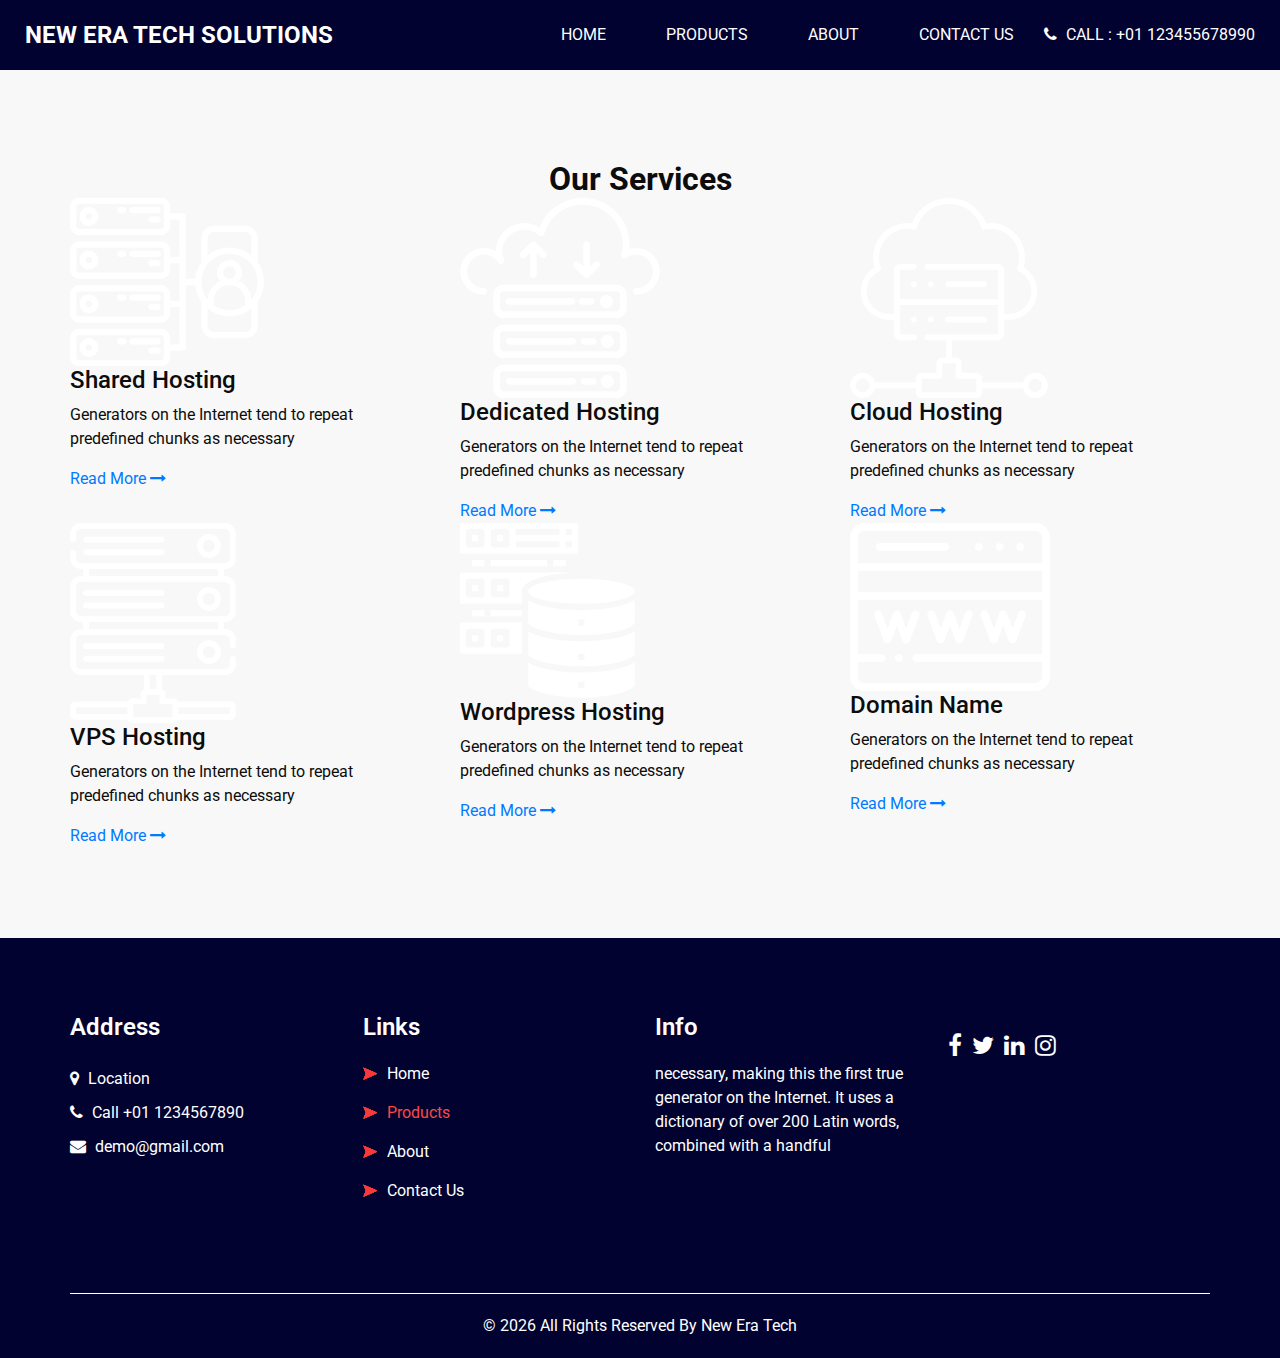
<file: service.html>
<!DOCTYPE html>
<html>

<head>
  <!-- Basic -->
  <meta charset="utf-8" />
  <meta http-equiv="X-UA-Compatible" content="IE=edge" />
  <!-- Mobile Metas -->
  <meta name="viewport" content="width=device-width, initial-scale=1, shrink-to-fit=no" />
  <!-- Site Metas -->
  <link rel="icon" href="images/fevicon.png" type="image/gif" />
  <meta name="keywords" content="" />
  <meta name="description" content="" />
  <meta name="author" content="" />

  <title>NETS India</title>


  <!-- bootstrap core css -->
  <link rel="stylesheet" type="text/css" href="css/bootstrap.css" />

  <!-- fonts style -->
  <link href="https://fonts.googleapis.com/css2?family=Roboto:wght@400;500;700;900&display=swap" rel="stylesheet">

  <!-- font awesome style -->
  <link href="css/font-awesome.min.css" rel="stylesheet" />

  <!-- Custom styles for this template -->
  <link href="css/style.css" rel="stylesheet" />
  <!-- responsive style -->
  <link href="css/responsive.css" rel="stylesheet" />

</head>

<body class="sub_page">

  <div class="hero_area">
    <!-- header section strats -->
    <header class="header_section">
      <div class="container-fluid">
        <nav class="navbar navbar-expand-lg custom_nav-container ">
          <a class="navbar-brand" href="index.html">
            <span>New Era Tech Solutions</span>
          </a>

          <button class="navbar-toggler" type="button" data-toggle="collapse" data-target="#navbarSupportedContent" aria-controls="navbarSupportedContent" aria-expanded="false" aria-label="Toggle navigation">
            <span class=""> </span>
          </button>

          <div class="collapse navbar-collapse" id="navbarSupportedContent">
            <ul class="navbar-nav  ml-auto">
              <li class="nav-item ">
                <a class="nav-link" href="index.html">Home <span class="sr-only">(current)</span></a>
              </li>
              <li class="nav-item active">
                <a class="nav-link" href="service.html">Products</a>
              </li>
              <li class="nav-item">
                <a class="nav-link" href="about.html"> About</a>
              </li>
              <li class="nav-item">
                <a class="nav-link" href="contact.html">Contact Us</a>
              </li>
            </ul>
            <div class="quote_btn-container">
              <a href="">
                <i class="fa fa-phone" aria-hidden="true"></i>
                <span>
                  Call : +01 123455678990
                </span>
              </a>
            </div>
          </div>
        </nav>
      </div>
    </header>
    <!-- end header section -->
  </div>

  <!-- service section -->

  <section class="service_section layout_padding">
    <div class="container">
      <div class="heading_container heading_center">
        <h2>
          Our Services
        </h2>
      </div>
    </div>
    <div class="container ">
      <div class="row">
        <div class="col-md-6 col-lg-4">
          <div class="box ">
            <div class="img-box">
              <img src="images/s1.png" alt="">
            </div>
            <div class="detail-box">
              <h4>
                Shared Hosting
              </h4>
              <p>
                Generators on the Internet tend to repeat predefined chunks as necessary
              </p>
              <a href="">
                Read More
                <i class="fa fa-long-arrow-right" aria-hidden="true"></i>

              </a>
            </div>
          </div>
        </div>
        <div class="col-md-6 col-lg-4">
          <div class="box ">
            <div class="img-box">
              <img src="images/s2.png" alt="">
            </div>
            <div class="detail-box">
              <h4>
                Dedicated Hosting
              </h4>
              <p>
                Generators on the Internet tend to repeat predefined chunks as necessary
              </p>
              <a href="">
                Read More
                <i class="fa fa-long-arrow-right" aria-hidden="true"></i>

              </a>
            </div>
          </div>
        </div>
        <div class="col-md-6 col-lg-4 ">
          <div class="box ">
            <div class="img-box">
              <img src="images/s3.png" alt="">
            </div>
            <div class="detail-box">
              <h4>
                Cloud Hosting
              </h4>
              <p>
                Generators on the Internet tend to repeat predefined chunks as necessary
              </p>
              <a href="">
                Read More
                <i class="fa fa-long-arrow-right" aria-hidden="true"></i>

              </a>
            </div>
          </div>
        </div>
        <div class="col-md-6 col-lg-4">
          <div class="box ">
            <div class="img-box">
              <img src="images/s4.png" alt="">
            </div>
            <div class="detail-box">
              <h4>
                VPS Hosting
              </h4>
              <p>
                Generators on the Internet tend to repeat predefined chunks as necessary
              </p>
              <a href="">
                Read More
                <i class="fa fa-long-arrow-right" aria-hidden="true"></i>

              </a>
            </div>
          </div>
        </div>
        <div class="col-md-6 col-lg-4">
          <div class="box ">
            <div class="img-box">
              <img src="images/s5.png" alt="">
            </div>
            <div class="detail-box">
              <h4>
                Wordpress Hosting
              </h4>
              <p>
                Generators on the Internet tend to repeat predefined chunks as necessary
              </p>
              <a href="">
                Read More
                <i class="fa fa-long-arrow-right" aria-hidden="true"></i>

              </a>
            </div>
          </div>
        </div>
        <div class="col-md-6 col-lg-4">
          <div class="box ">
            <div class="img-box">
              <img src="images/s6.png" alt="">
            </div>
            <div class="detail-box">
              <h4>
                Domain Name
              </h4>
              <p>
                Generators on the Internet tend to repeat predefined chunks as necessary
              </p>
              <a href="">
                Read More
                <i class="fa fa-long-arrow-right" aria-hidden="true"></i>

              </a>
            </div>
          </div>
        </div>
      </div>
    </div>
  </section>

  <!-- end service section -->


  <!-- info section -->

  <section class="info_section layout_padding2">
    <div class="container">
      <div class="row">
        <div class="col-md-3">
          <div class="info_contact">
            <h4>
              Address
            </h4>
            <div class="contact_link_box">
              <a href="">
                <i class="fa fa-map-marker" aria-hidden="true"></i>
                <span>
                  Location
                </span>
              </a>
              <a href="">
                <i class="fa fa-phone" aria-hidden="true"></i>
                <span>
                  Call +01 1234567890
                </span>
              </a>
              <a href="">
                <i class="fa fa-envelope" aria-hidden="true"></i>
                <span>
                  demo@gmail.com
                </span>
              </a>
            </div>
          </div>
        </div>
        <div class="col-md-3">
          <div class="info_link_box">
            <h4>
              Links
            </h4>
            <div class="info_links">
              <a class="" href="index.html">
                <img src="images/nav-bullet.png" alt="">
                Home
              </a>
              <a class="active" href="service.html">
                <img src="images/nav-bullet.png" alt="">
                Products
              </a>
              <a class="" href="about.html">
                <img src="images/nav-bullet.png" alt="">
                About
              </a>
              
              <a class="" href="contact.html">
                <img src="images/nav-bullet.png" alt="">
                Contact Us
              </a>
            </div>
          </div>
        </div>
        <div class="col-md-3">
          <div class="info_detail">
            <h4>
              Info
            </h4>
            <p>
              necessary, making this the first true generator on the Internet. It uses a dictionary of over 200 Latin words, combined with a handful
            </p>
          </div>
        </div>
        <div class="col-md-3 mb-0">
          <div class="info_social">
            <a href="">
              <i class="fa fa-facebook" aria-hidden="true"></i>
            </a>
            <a href="">
              <i class="fa fa-twitter" aria-hidden="true"></i>
            </a>
            <a href="">
              <i class="fa fa-linkedin" aria-hidden="true"></i>
            </a>
            <a href="">
              <i class="fa fa-instagram" aria-hidden="true"></i>
            </a>
          </div>
        </div>
      </div>
    </div>
  </section>

  <!-- end info section -->


  <!-- footer section -->
  <footer class="footer_section">
    <div class="container">
      <p>
        &copy; <span id="displayYear"></span> All Rights Reserved By
        New Era Tech
      </p>
    </div>
  </footer>
  <!-- footer section -->

  <!-- jQery -->
  <script src="js/jquery-3.4.1.min.js"></script>
  <!-- bootstrap js -->
  <script src="js/bootstrap.js"></script>
  <!-- custom js -->
  <script src="js/custom.js"></script>


</body>

</html>
</file>
<file: css/style.css>
body {
  font-family: "Roboto", sans-serif;
  color: #0c0c0c;
  background-color: #f8f8f8;
  overflow-x: hidden;
}

.layout_padding {
  padding: 90px 0;
}

.layout_padding2 {
  padding: 75px 0;
}

.layout_padding2-top {
  padding-top: 75px;
}

.layout_padding2-bottom {
  padding-bottom: 75px;
}

.layout_padding-top {
  padding-top: 90px;
}

.layout_padding-bottom {
  padding-bottom: 90px;
}

.heading_container {
  display: -webkit-box;
  display: -ms-flexbox;
  display: flex;
  -webkit-box-orient: vertical;
  -webkit-box-direction: normal;
      -ms-flex-direction: column;
          flex-direction: column;
  -webkit-box-align: start;
      -ms-flex-align: start;
          align-items: flex-start;
}

.heading_container h2 {
  position: relative;
  font-weight: bold;
  margin: 0;
}

.heading_container.heading_center {
  -webkit-box-align: center;
      -ms-flex-align: center;
          align-items: center;
  text-align: center;
}

.heading_container p {
  margin-top: 10px;
  margin-bottom: 0;
}

.container_border_style {
  position: relative;
  padding: 20px;
}

.container_border_style::before, .container_border_style::after {
  content: "";
  position: absolute;
  top: 50%;
  width: 3px;
  height: 90px;
  background-color: #03a7d3;
  -webkit-transform: translateY(-50%);
          transform: translateY(-50%);
}

.container_border_style::before {
  left: 0;
}

.container_border_style::after {
  right: 0;
}

a,
a:hover,
a:focus {
  text-decoration: none;
}

a:hover,
a:focus {
  color: initial;
}

.btn,
.btn:focus {
  outline: none !important;
  -webkit-box-shadow: none;
          box-shadow: none;
}

/*header section*/
.hero_area {
  position: relative;
  background-color: #020230;
  min-height: 100vh;
  display: -webkit-box;
  display: -ms-flexbox;
  display: flex;
  -webkit-box-orient: vertical;
  -webkit-box-direction: normal;
      -ms-flex-direction: column;
          flex-direction: column;
}

.sub_page .hero_area {
  min-height: auto;
}

.header_section .container-fluid {
  padding-right: 25px;
  padding-left: 25px;
}

.navbar-brand span {
  font-weight: bold;
  color: #ffffff;
  font-size: 24px;
  text-transform: uppercase;
}

.custom_nav-container {
  padding: 10px 0;
}

.custom_nav-container .navbar-nav .nav-item .nav-link {
  padding: 3px 15px;
  margin: 10px 15px;
  color: #ffffff;
  text-align: center;
  text-transform: uppercase;
}

.custom_nav-container .nav_search-btn {
  width: 35px;
  height: 35px;
  padding: 0;
  border: none;
  color: #ffffff;
  margin: 0 20px;
}

.custom_nav-container .navbar-toggler {
  outline: none;
}

.custom_nav-container .navbar-toggler {
  padding: 0;
  width: 37px;
  height: 42px;
  -webkit-transition: all 0.3s;
  transition: all 0.3s;
}

.custom_nav-container .navbar-toggler span {
  display: block;
  width: 35px;
  height: 4px;
  background-color: #ffffff;
  margin: 7px 0;
  -webkit-transition: all 0.3s;
  transition: all 0.3s;
  position: relative;
  border-radius: 5px;
  transition: all 0.3s;
}

.custom_nav-container .navbar-toggler span::before, .custom_nav-container .navbar-toggler span::after {
  content: "";
  position: absolute;
  left: 0;
  height: 100%;
  width: 100%;
  background-color: #ffffff;
  top: -10px;
  border-radius: 5px;
  -webkit-transition: all 0.3s;
  transition: all 0.3s;
}

.custom_nav-container .navbar-toggler span::after {
  top: 10px;
}

.custom_nav-container .navbar-toggler[aria-expanded="true"] {
  -webkit-transform: rotate(360deg);
          transform: rotate(360deg);
}

.custom_nav-container .navbar-toggler[aria-expanded="true"] span {
  -webkit-transform: rotate(45deg);
          transform: rotate(45deg);
}

.custom_nav-container .navbar-toggler[aria-expanded="true"] span::before, .custom_nav-container .navbar-toggler[aria-expanded="true"] span::after {
  -webkit-transform: rotate(90deg);
          transform: rotate(90deg);
  top: 0;
}

.custom_nav-container .navbar-toggler[aria-expanded="true"] .s-1 {
  -webkit-transform: rotate(45deg);
          transform: rotate(45deg);
  margin: 0;
  margin-bottom: -4px;
}

.custom_nav-container .navbar-toggler[aria-expanded="true"] .s-2 {
  display: none;
}

.custom_nav-container .navbar-toggler[aria-expanded="true"] .s-3 {
  -webkit-transform: rotate(-45deg);
          transform: rotate(-45deg);
  margin: 0;
  margin-top: -4px;
}

.custom_nav-container .navbar-toggler[aria-expanded="false"] .s-1,
.custom_nav-container .navbar-toggler[aria-expanded="false"] .s-2,
.custom_nav-container .navbar-toggler[aria-expanded="false"] .s-3 {
  -webkit-transform: none;
          transform: none;
}

.quote_btn-container {
  display: -webkit-box;
  display: -ms-flexbox;
  display: flex;
  -webkit-box-align: center;
      -ms-flex-align: center;
          align-items: center;
}

.quote_btn-container a {
  color: #ffffff;
  text-transform: uppercase;
}

.quote_btn-container a span {
  margin-left: 5px;
}

/*end header section*/
/* slider section */
.slider_section {
  -webkit-box-flex: 1;
      -ms-flex: 1;
          flex: 1;
  display: -webkit-box;
  display: -ms-flexbox;
  display: flex;
  -webkit-box-align: center;
      -ms-flex-align: center;
          align-items: center;
  padding-top: 45px;
  padding-bottom: 90px;
}

.slider_section .row {
  -webkit-box-align: center;
      -ms-flex-align: center;
          align-items: center;
}

.slider_section #customCarousel1 {
  width: 100%;
  position: unset;
}

.slider_section .detail-box {
  color: #ffffff;
}

.slider_section .detail-box h1 {
  font-weight: bold;
  margin-bottom: 25px;
  font-size: 2rem;
}

.slider_section .detail-box h1 span {
  font-size: 3rem;
  color: #03a7d3;
}

.slider_section .detail-box .btn-box {
  display: -webkit-box;
  display: -ms-flexbox;
  display: flex;
  margin: 0 -5px;
}

.slider_section .detail-box a {
  margin: 5px;
  width: 195px;
  text-align: center;
}

.slider_section .detail-box .btn-1 {
  display: inline-block;
  padding: 10px 15px;
  background-color: #03a7d3;
  color: #ffffff;
  border-radius: 5px;
  border: 1px solid #03a7d3;
  -webkit-transition: all .3s;
  transition: all .3s;
}

.slider_section .detail-box .btn-1:hover {
  background-color: transparent;
  color: #03a7d3;
}

.slider_section .detail-box .btn-2 {
  display: inline-block;
  padding: 10px 15px;
  background-color: #ff4646;
  color: #ffffff;
  border-radius: 5px;
  border: 1px solid #ff4646;
  -webkit-transition: all .3s;
  transition: all .3s;
}

.slider_section .detail-box .btn-2:hover {
  background-color: transparent;
  color: #ff4646;
}

.slider_section .img-box img {
  width: 100%;
}

.slider_section .carousel_btn-box {
  position: absolute;
  bottom: 0;
  left: 0;
  display: -webkit-box;
  display: -ms-flexbox;
  display: flex;
  -webkit-box-pack: justify;
      -ms-flex-pack: justify;
          justify-content: space-between;
  width: 100%;
  height: 50px;
  z-index: 3;
  font-size: 22px;
}

.slider_section .carousel_btn-box .carousel-control-prev,
.slider_section .carousel_btn-box .carousel-control-next {
  position: unset;
  width: 50px;
  height: 50px;
  background-color: #03a7d3;
  opacity: 1;
  font-size: 28px;
  -webkit-transition: all .3s;
  transition: all .3s;
}

.slider_section .carousel_btn-box .carousel-control-prev:hover,
.slider_section .carousel_btn-box .carousel-control-next:hover {
  background-color: #ffffff;
  color: #000000;
}

.about_section .row {
  -webkit-box-align: center;
      -ms-flex-align: center;
          align-items: center;
}

.about_section .img-box img {
  max-width: 100%;
}

.about_section .detail-box p {
  color: #999;
  margin-top: 15px;
}

.about_section .detail-box a {
  display: inline-block;
  padding: 10px 45px;
  background-color: #ff4646;
  color: #ffffff;
  border-radius: 5px;
  border: 1px solid #ff4646;
  -webkit-transition: all .3s;
  transition: all .3s;
  margin-top: 15px;
}

.about_section .detail-box a:hover {
  background-color: transparent;
  color: #ff4646;
}

/* .service_section {
  position: relative;
}

.service_section .box {
  margin-top: 45px;
  display: -webkit-box;
  display: -ms-flexbox;
  display: flex;
  -webkit-box-orient: vertical;
  -webkit-box-direction: normal;
      -ms-flex-direction: column;
          flex-direction: column;
  -webkit-box-align: center;
      -ms-flex-align: center;
          align-items: center;
  text-align: center;
  padding: 25px;
  background-color: #fafafa;
  -webkit-box-shadow: 0 0 5px 0 rgba(0, 0, 0, 0.15);
          box-shadow: 0 0 5px 0 rgba(0, 0, 0, 0.15);
}

.service_section .box .img-box {
  width: 75px;
  height: 75px;
  background-color: #03a7d3;
  border-radius: 100%;
  display: -webkit-box;
  display: -ms-flexbox;
  display: flex;
  -webkit-box-pack: center;
      -ms-flex-pack: center;
          justify-content: center;
  -webkit-box-align: center;
      -ms-flex-align: center;
          align-items: center;
  -webkit-transition: all .2s;
  transition: all .2s;
  padding: 10px;
}

.service_section .box .img-box img {
  width: 100%;
  max-width: 45px;
  max-height: 45px;
}

.service_section .box .detail-box {
  margin-top: 15px;
}

.service_section .box .detail-box h4 {
  font-weight: bold;
  font-size: 22px;
}

.service_section .box .detail-box a {
  color: #03a7d3;
}

.service_section .box .detail-box a:hover {
  color: #ff4646;
}

.service_section .box:hover .img-box {
  background-color: #ff4646;
}

.server_section {
  background: linear-gradient(110deg, transparent 25%, #020230 25%);
  padding: 55px 0;
  color: #ffffff;
}

.server_section .row {
  -webkit-box-align: center;
      -ms-flex-align: center;
          align-items: center;
}

.server_section .img-box {
  position: relative;
}

.server_section .img-box img {
  width: 100%;
}

.server_section .img-box .play_btn {
  position: absolute;
  top: 50%;
  left: 50%;
  display: -webkit-box;
  display: -ms-flexbox;
  display: flex;
  -webkit-box-align: center;
      -ms-flex-align: center;
          align-items: center;
  -webkit-box-pack: center;
      -ms-flex-pack: center;
          justify-content: center;
  width: 65px;
  height: 65px;
  -webkit-transform: translate(-50%, -50%);
          transform: translate(-50%, -50%);
  border: none;
}

.server_section .img-box .play_btn button {
  background-color: transparent;
  border: none;
  background-color: #03a7d3;
  color: #ffffff;
  width: 100%;
  height: 100%;
  border-radius: 100%;
  position: relative;
  z-index: 3;
  outline: none;
}

.server_section .img-box .play_btn:before, .server_section .img-box .play_btn:after {
  content: "";
  width: 100%;
  height: 100%;
  position: absolute;
  top: 50%;
  left: 50%;
  background-color: #03a7d3;
  opacity: 1;
  border-radius: 100%;
  -webkit-transform: translate(-50%, -50%);
          transform: translate(-50%, -50%);
}

.server_section .img-box .play_btn:before {
  z-index: 2;
  -webkit-animation: before-animation 1500ms infinite;
          animation: before-animation 1500ms infinite;
}

.server_section .img-box .play_btn:after {
  z-index: 1;
  -webkit-animation: after-animation 1500ms infinite;
          animation: after-animation 1500ms infinite;
} */
/*** Service, Price & Team ***/
.service-item,
.price-item,
.team-item {
    box-shadow: 0 0 45px rgba(0, 0, 0, .07);
}

.service-item img,
.team-item img {
    transition: .5s;
}
.img-fluid {
  height: 200px;
  object-fit: cover;
}
.service-item:hover img,
.team-item:hover img {
    transform: scale(1.1);
}

.service-item a.btn-slide,
.price-item a.btn-slide,
.team-item div.btn-slide {
    position: relative;
    display: inline-block;
    overflow: hidden;
    font-size: 0;
}

.service-item a.btn-slide i,
.service-item a.btn-slide span,
.price-item a.btn-slide i,
.price-item a.btn-slide span,
.team-item div.btn-slide i,
.team-item div.btn-slide span {
    position: relative;
    height: 40px;
    padding: 0 15px;
    display: inline-flex;
    align-items: center;
    font-size: 16px;
    color: #FFFFFF;
    background: var(--primary);
    border-radius: 0 35px 35px 0;
    transition: .5s;
    z-index: 2;
}

.team-item div.btn-slide span a i {
    padding: 0 10px;
}

.team-item div.btn-slide span a:hover i {
    background: var(--secondary);
}

.service-item a.btn-slide span,
.price-item a.btn-slide span,
.team-item div.btn-slide span {
    padding-left: 0;
    left: -100%;
    z-index: 1;
}

.service-item:hover a.btn-slide i,
.price-item:hover a.btn-slide i,
.team-item:hover div.btn-slide i {
    border-radius: 0;
}

.service-item:hover a.btn-slide span,
.price-item:hover a.btn-slide span,
.team-item:hover div.btn-slide span {
    left: 0;
}

.service-item a.btn-slide:hover i,
.service-item a.btn-slide:hover span,
.price-item a.btn-slide:hover i,
.price-item a.btn-slide:hover span {
    background: var(--secondary);
}


@-webkit-keyframes before-animation {
  0% {
    -webkit-transform: translateX(-50%) translateY(-50%) translateZ(0) scale(1);
            transform: translateX(-50%) translateY(-50%) translateZ(0) scale(1);
    opacity: 1;
  }
  100% {
    -webkit-transform: translateX(-50%) translateY(-50%) translateZ(0) scale(1.5);
            transform: translateX(-50%) translateY(-50%) translateZ(0) scale(1.5);
    opacity: 0;
  }
}

@keyframes before-animation {
  0% {
    -webkit-transform: translateX(-50%) translateY(-50%) translateZ(0) scale(1);
            transform: translateX(-50%) translateY(-50%) translateZ(0) scale(1);
    opacity: 1;
  }
  100% {
    -webkit-transform: translateX(-50%) translateY(-50%) translateZ(0) scale(1.5);
            transform: translateX(-50%) translateY(-50%) translateZ(0) scale(1.5);
    opacity: 0;
  }
}

@-webkit-keyframes after-animation {
  0% {
    -webkit-transform: translateX(-50%) translateY(-50%) translateZ(0) scale(1);
            transform: translateX(-50%) translateY(-50%) translateZ(0) scale(1);
    opacity: 1;
  }
  100% {
    -webkit-transform: translateX(-50%) translateY(-50%) translateZ(0) scale(2);
            transform: translateX(-50%) translateY(-50%) translateZ(0) scale(2);
    opacity: 0;
  }
}

@keyframes after-animation {
  0% {
    -webkit-transform: translateX(-50%) translateY(-50%) translateZ(0) scale(1);
            transform: translateX(-50%) translateY(-50%) translateZ(0) scale(1);
    opacity: 1;
  }
  100% {
    -webkit-transform: translateX(-50%) translateY(-50%) translateZ(0) scale(2);
            transform: translateX(-50%) translateY(-50%) translateZ(0) scale(2);
    opacity: 0;
  }
}

.server_section .detail-box a {
  display: inline-block;
  padding: 10px 45px;
  background-color: #ff4646;
  color: #ffffff;
  border-radius: 5px;
  border: 1px solid #ff4646;
  -webkit-transition: all .3s;
  transition: all .3s;
  margin-top: 25px;
  margin-left: 20px;
}
.server_section .detail-box {
  margin-left: 25px;
}

.server_section .detail-box a:hover {
  background-color: transparent;
  color: #ff4646;
  margin-left: 20px;
}

.price_section .price_container {
  display: -webkit-box;
  display: -ms-flexbox;
  display: flex;
  -ms-flex-wrap: wrap;
      flex-wrap: wrap;
  -webkit-box-pack: center;
      -ms-flex-pack: center;
          justify-content: center;
  text-align: center;
}

.price_section .price_container .box {
  margin: 45px 15px 0 15px;
}

.price_section .price_container .box .detail-box {
  width: 300px;
  padding: 40px 20px 15px 20px;
  background-color: #fff;
  border-radius: 25px;
  -webkit-box-shadow: 0 0 5px 0 rgba(0, 0, 0, 0.1);
          box-shadow: 0 0 5px 0 rgba(0, 0, 0, 0.1);
}

.price_section .price_container .box .detail-box h2 {
  font-weight: bold;
}

.price_section .price_container .box .detail-box h2 span {
  font-size: 3rem;
}

.price_section .price_container .box .detail-box h6 {
  text-transform: uppercase;
  color: #03a7d3;
  font-size: 20px;
  margin-bottom: 10px;
}

.price_section .price_container .box .price_features {
  padding: 0;
  list-style-type: none;
}

.price_section .price_container .box .price_features li {
  margin: 10px 0;
}

.price_section .price_container .box .btn-box {
  margin-top: 25px;
}

.price_section .price_container .box .btn-box a {
  display: inline-block;
  padding: 10px 35px;
  background-color: #ff4646;
  color: #ffffff;
  border-radius: 5px;
  border: 1px solid #ff4646;
  -webkit-transition: all .3s;
  transition: all .3s;
  border: none;
}

.price_section .price_container .box .btn-box a:hover {
  background-color: transparent;
  color: #ff4646;
}

.price_section .price_container .box .btn-box a:hover {
  background-color: #03a7d3;
  color: #ffffff;
}

.price_section .price_container .box:hover {
  color: #ffffff;
}

.price_section .price_container .box:hover .detail-box {
  background-color: #03a7d3;
}

.price_section .price_container .box:hover h6 {
  color: #ffffff;
}

.price_section .price_container .box:hover a {
  background-color: #03a7d3;
  color: #ffffff;
}

.client_section {
  padding-bottom: 45px;
}

.client_section .heading_container {
  margin-bottom: 35px;
}

.client_section .box {
  display: -webkit-box;
  display: -ms-flexbox;
  display: flex;
  -webkit-box-align: center;
      -ms-flex-align: center;
          align-items: center;
  margin: 45px 0;
}

.client_section .box .img-box {
  width: 125px;
  height: 125px;
  min-width: 125px;
  border-radius: 100%;
  overflow: hidden;
  margin-right: -65px;
  position: relative;
}

.client_section .box .img-box img {
  width: 100%;
}

.client_section .box .client_info {
  display: -webkit-box;
  display: -ms-flexbox;
  display: flex;
  -webkit-box-pack: justify;
      -ms-flex-pack: justify;
          justify-content: space-between;
}

.client_section .box .client_info .client_name h5 {
  font-weight: bold;
  color: #03a7d3;
  margin-bottom: 0;
  text-transform: uppercase;
}

.client_section .box .client_info .client_name h6 {
  margin-bottom: 0;
  color: #ff4646;
  font-weight: normal;
  font-size: 14px;
  text-transform: uppercase;
}

.client_section .box .client_info i {
  font-size: 24px;
  color: #03a7d3;
}

.client_section .box p {
  margin-top: 25px;
}

.client_section .box .detail-box {
  background-color: #ffffff;
  padding: 45px 45px 45px 85px;
  -webkit-box-shadow: 0 0 5px 0 rgba(0, 0, 0, 0.2);
          box-shadow: 0 0 5px 0 rgba(0, 0, 0, 0.2);
}

.client_section .carousel-control-prev,
.client_section .carousel-control-next {
  width: 50px;
  height: 50px;
  background-color: #03a7d3;
  opacity: 1;
  font-size: 28px;
  font-weight: bold;
  top: 50%;
  -webkit-transform: translateY(-50%);
          transform: translateY(-50%);
}

.client_section .carousel-control-prev {
  left: 0;
}

.client_section .carousel-control-next {
  right: 0;
}

.contact_section {
  position: relative;
}

.contact_section .heading_container {
  margin-bottom: 45px;
}

.contact_section .form_container input {
  width: 100%;
  border: 1px solid #b0b0b0;
  height: 50px;
  margin-bottom: 25px;
  padding-left: 15px;
  background-color: transparent;
  outline: none;
  color: #101010;
}

.contact_section .form_container input::-webkit-input-placeholder {
  color: #b0b0b0;
}

.contact_section .form_container input:-ms-input-placeholder {
  color: #b0b0b0;
}

.contact_section .form_container input::-ms-input-placeholder {
  color: #b0b0b0;
}

.contact_section .form_container input::placeholder {
  color: #b0b0b0;
}

.contact_section .form_container input.message-box {
  height: 120px;
}

.contact_section .form_container .btn_box {
  display: -webkit-box;
  display: -ms-flexbox;
  display: flex;
  -webkit-box-pack: center;
      -ms-flex-pack: center;
          justify-content: center;
}

.contact_section .form_container button {
  border: none;
  text-transform: uppercase;
  display: inline-block;
  padding: 15px 65px;
  background-color: #ff4646;
  color: #ffffff;
  border-radius: 0;
  border: 1px solid #ff4646;
  -webkit-transition: all .3s;
  transition: all .3s;
  font-weight: bold;
}

.contact_section .form_container button:hover {
  background-color: transparent;
  color: #ff4646;
}

/* info section */
.info_section {
  background-color: #020230;
  color: #ffffff;
}

.info_section h4 {
  font-weight: 600;
  margin-bottom: 20px;
}

.info_section .info_contact .contact_link_box {
  display: -webkit-box;
  display: -ms-flexbox;
  display: flex;
  -webkit-box-orient: vertical;
  -webkit-box-direction: normal;
      -ms-flex-direction: column;
          flex-direction: column;
}

.info_section .info_contact .contact_link_box a {
  margin: 5px 0;
  color: #ffffff;
}

.info_section .info_contact .contact_link_box a i {
  margin-right: 5px;
}

.info_section .info_contact .contact_link_box a:hover {
  color: #ff4646;
}

.info_section .info_social {
  display: -webkit-box;
  display: -ms-flexbox;
  display: flex;
  margin-top: 20px;
}

.info_section .info_social a {
  display: -webkit-box;
  display: -ms-flexbox;
  display: flex;
  -webkit-box-pack: center;
      -ms-flex-pack: center;
          justify-content: center;
  -webkit-box-align: center;
      -ms-flex-align: center;
          align-items: center;
  color: #ffffff;
  border-radius: 100%;
  margin-right: 10px;
  font-size: 24px;
}

.info_section .info_social a:hover {
  color: #ff4646;
}

.info_section .info_links {
  display: -webkit-box;
  display: -ms-flexbox;
  display: flex;
  -webkit-box-orient: vertical;
  -webkit-box-direction: normal;
      -ms-flex-direction: column;
          flex-direction: column;
  -ms-flex-wrap: wrap;
      flex-wrap: wrap;
}

.info_section .info_links a {
  display: -webkit-box;
  display: -ms-flexbox;
  display: flex;
  -webkit-box-align: center;
      -ms-flex-align: center;
          align-items: center;
  margin-bottom: 15px;
  color: #ffffff;
}

.info_section .info_links a img {
  margin-right: 10px;
}

.info_section .info_links a:hover, .info_section .info_links a.active {
  color: #ff4646;
}

.info_section form input {
  border: none;
  border-bottom: 1px solid #ffffff;
  background-color: transparent;
  width: 100%;
  height: 45px;
  color: #ffffff;
  outline: none;
}

.info_section form input::-webkit-input-placeholder {
  color: #ffffff;
}

.info_section form input:-ms-input-placeholder {
  color: #ffffff;
}

.info_section form input::-ms-input-placeholder {
  color: #ffffff;
}

.info_section form input::placeholder {
  color: #ffffff;
}

.info_section form button {
  width: 100%;
  text-align: center;
  display: inline-block;
  padding: 10px 55px;
  background-color: #ff4646;
  color: #ffffff;
  border-radius: 0;
  border: 1px solid #ff4646;
  -webkit-transition: all .3s;
  transition: all .3s;
  margin-top: 15px;
}

.info_section form button:hover {
  background-color: transparent;
  color: #ff4646;
}

/* end info section */
/* footer section*/
.footer_section {
  position: relative;
  background-color: #020230;
  text-align: center;
}

.footer_section p {
  color: #ffffff;
  padding: 20px 0;
  margin: 0;
  border-top: 1px solid #ffffff;
}

.footer_section p a {
  color: inherit;
}
/*# sourceMappingURL=style.css.map */
</file>
<file: css/responsive.css>
@media (max-width: 1300px) {}

@media (max-width: 1120px) {}

@media (max-width: 992px) {
  .hero_area {
    min-height: auto;
  }

  #navbarSupportedContent {
    padding: 15px 0 25px 0;
  }

  .quote_btn-container {
    flex-direction: column;
    align-items: center;
  }

  .quote_btn-container a {
    margin-right: 0;
    margin-top: 10px;
  }

  .slider_section {
    padding: 45px 0 90px 0;
  }


  .client_section .box {
    margin: 15px;
  }

  .client_section .carousel_btn-box {
    display: flex;
    justify-content: center;
    margin-top: 45px;
  }

  .client_section .carousel-control-prev,
  .client_section .carousel-control-next {
    position: unset;
    margin: 0 2.5px;
    width: 45px;
    height: 45px;
  }

  .info_section .info_main_row>div {
    margin-bottom: 25px;
  }
}

@media (max-width: 768px) {
  .slider_section .detail-box {
    margin-bottom: 45px;
    text-align: center;
  }

  .slider_section .detail-box .btn-box {
    justify-content: center;
  }

  .about_section .detail-box {
    margin-bottom: 45px;
  }


  .service_section .row .service_col_middle {
    order: 2;
  }

  .service_section .service_col_middle .box {
    margin-bottom: 45px;
  }

  .server_section {
    background: none;
    background-color: #020230;
  }

  .server_section .img-box {
    margin-bottom: 25px;
  }

  .contact_section .form_container {
    margin-right: 0;
    margin-bottom: 45px;
  }

  .info_section .row>div {
    display: flex;
    flex-direction: column;
    align-items: center;
    text-align: center;
    margin-bottom: 35px;
  }

  .info_section .info_links {
    align-items: center;
  }
}

@media (max-width: 576px) {


  .client_section .box {
    flex-direction: column;
    align-items: center;
  }

  .client_section .box .detail-box {
    padding: 85px 45px 45px 45px;

  }

  .client_section .box .img-box {
    margin-right: 0;
    margin-bottom: -65px;
  }
}

@media (max-width: 480px) {}

@media (max-width: 420px) {}

@media (max-width: 376px) {
  .slider_section .detail_box h1 {
    font-size: 2.5rem;
  }
}

@media (min-width: 1200px) {
  .container {
    max-width: 1170px;
  }
}
</file>
